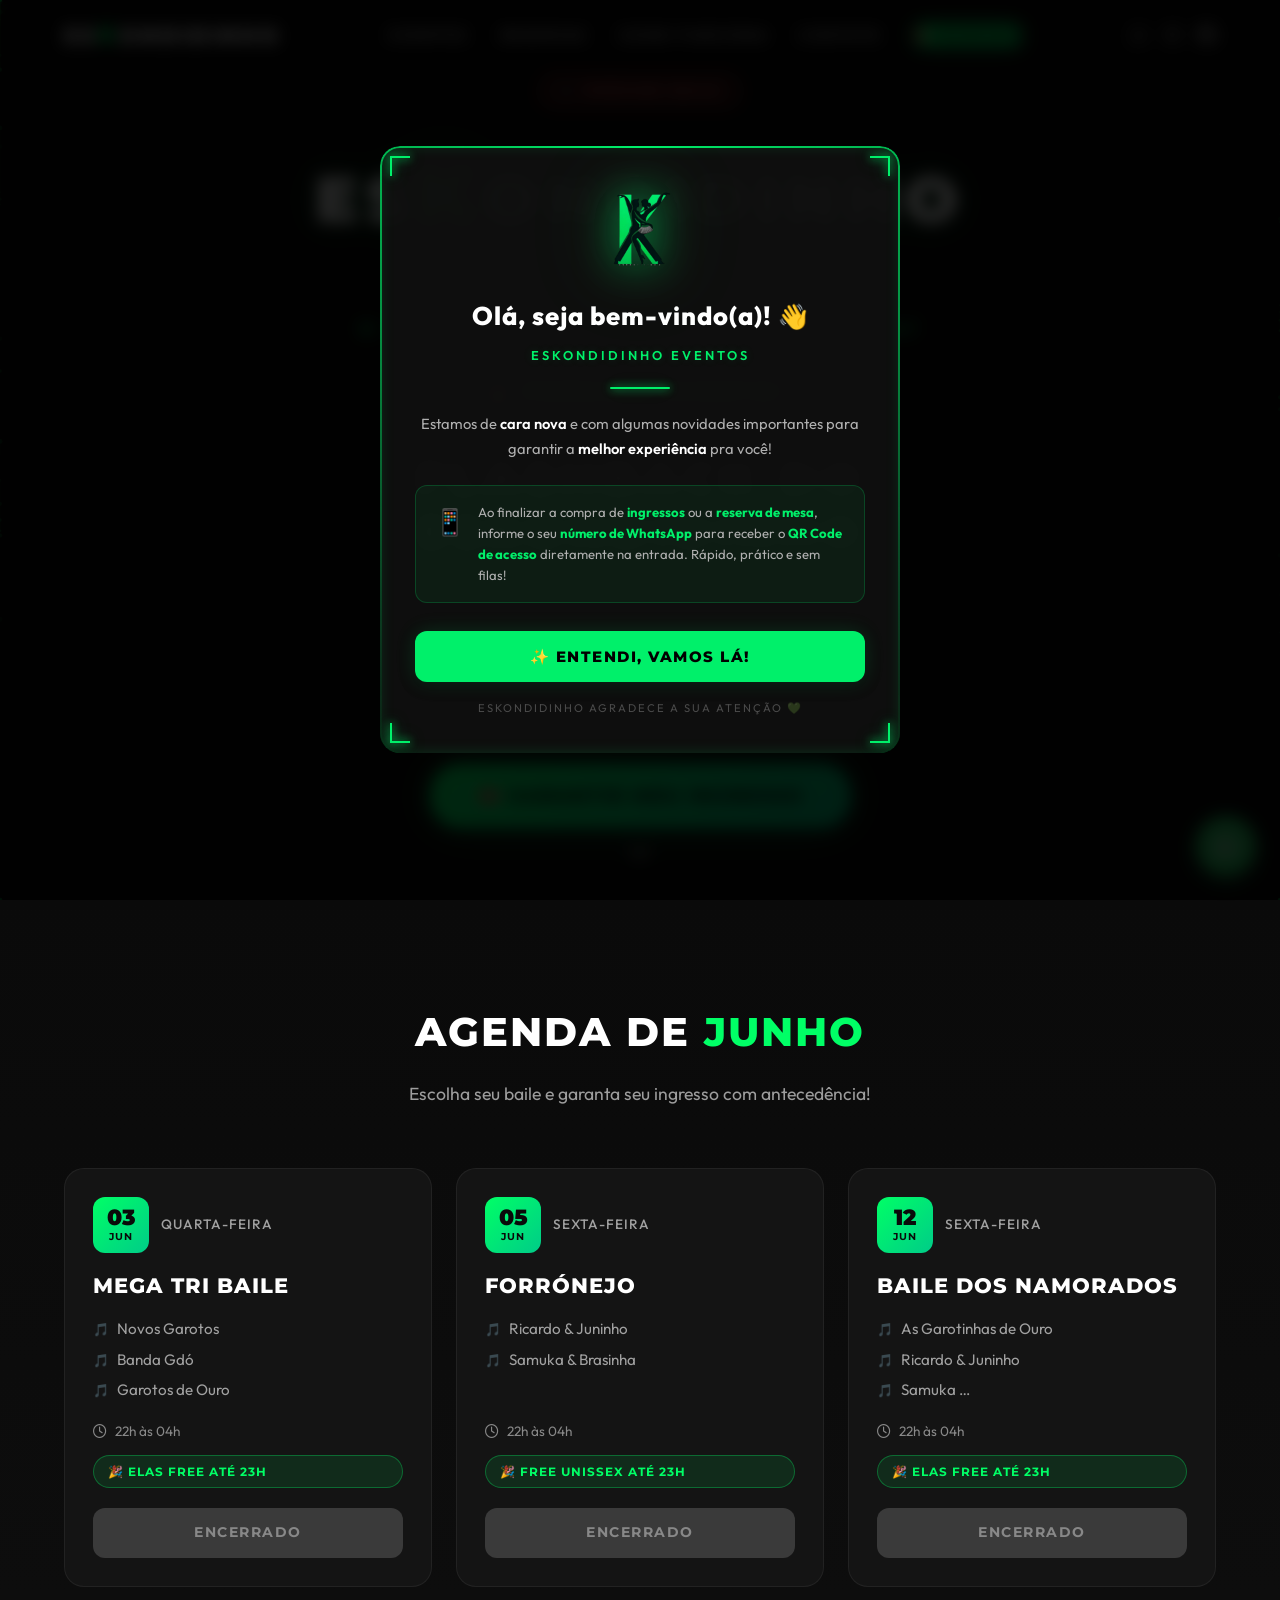
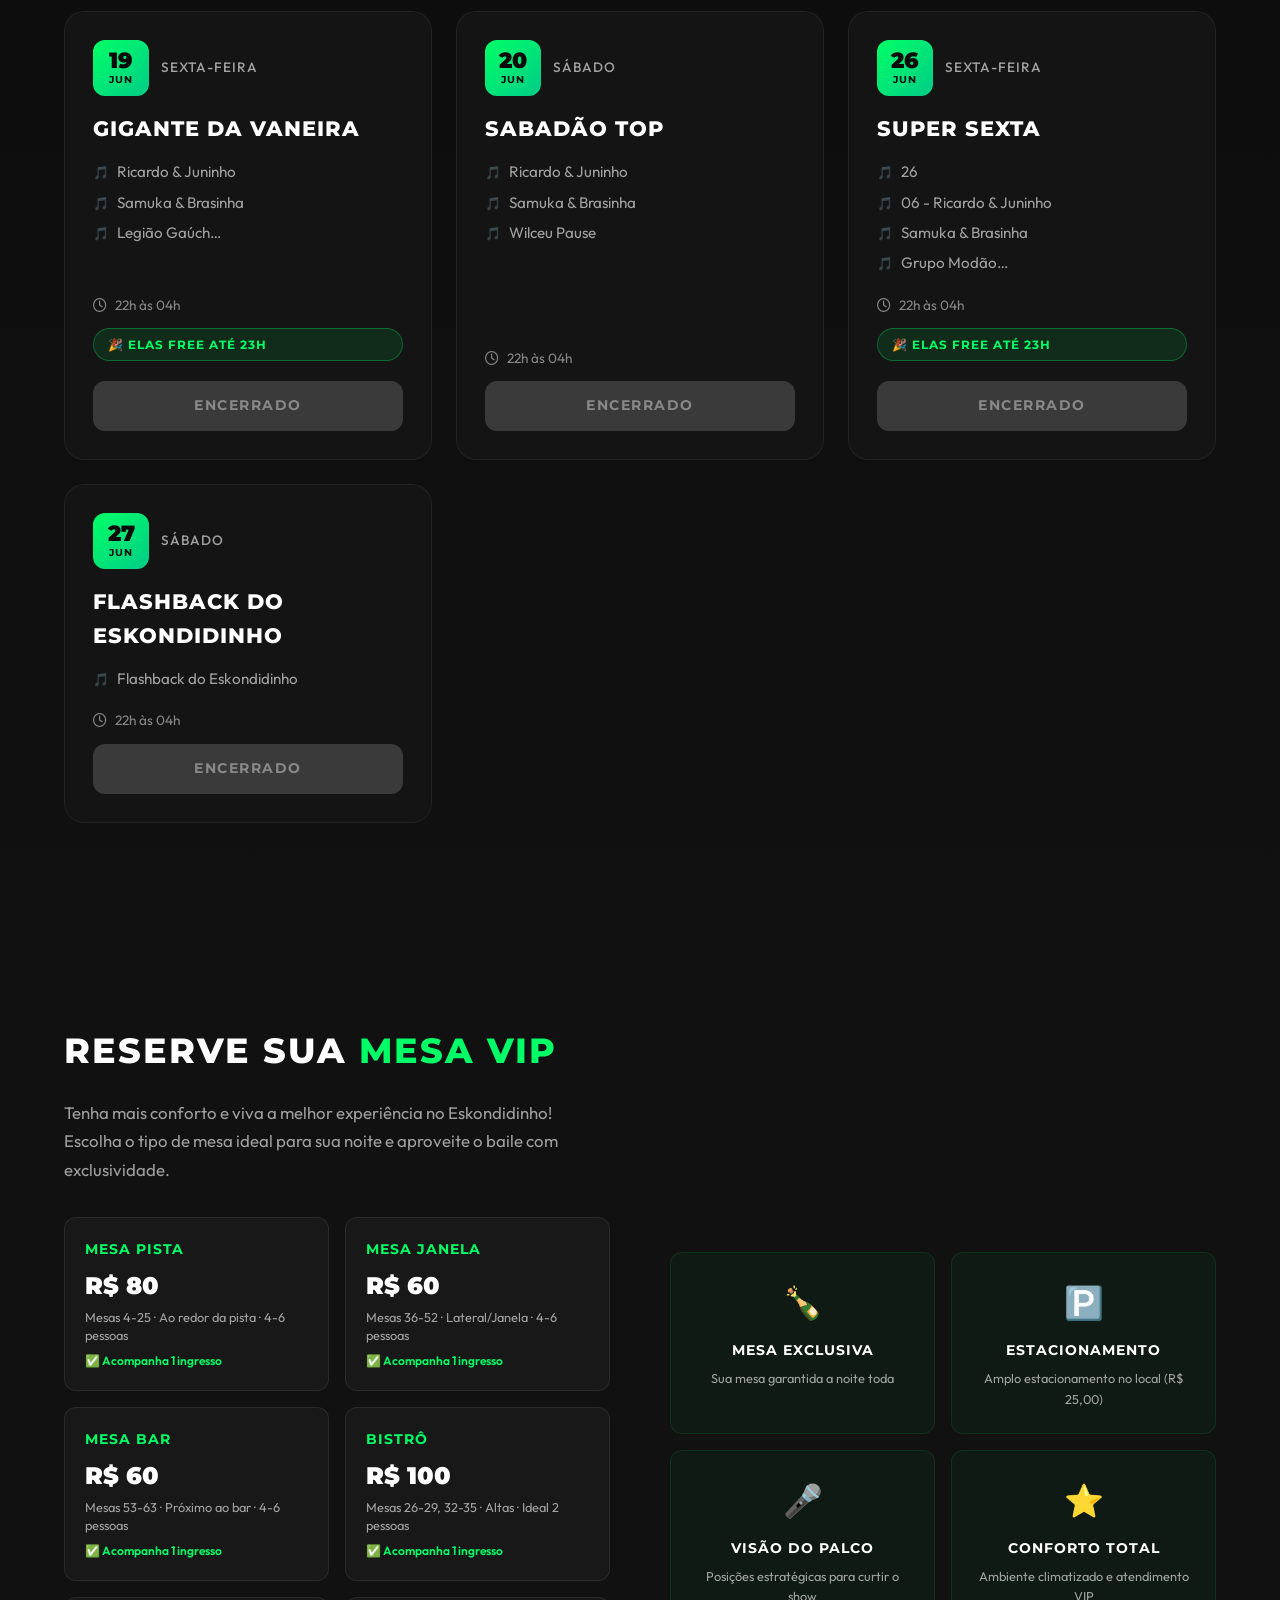
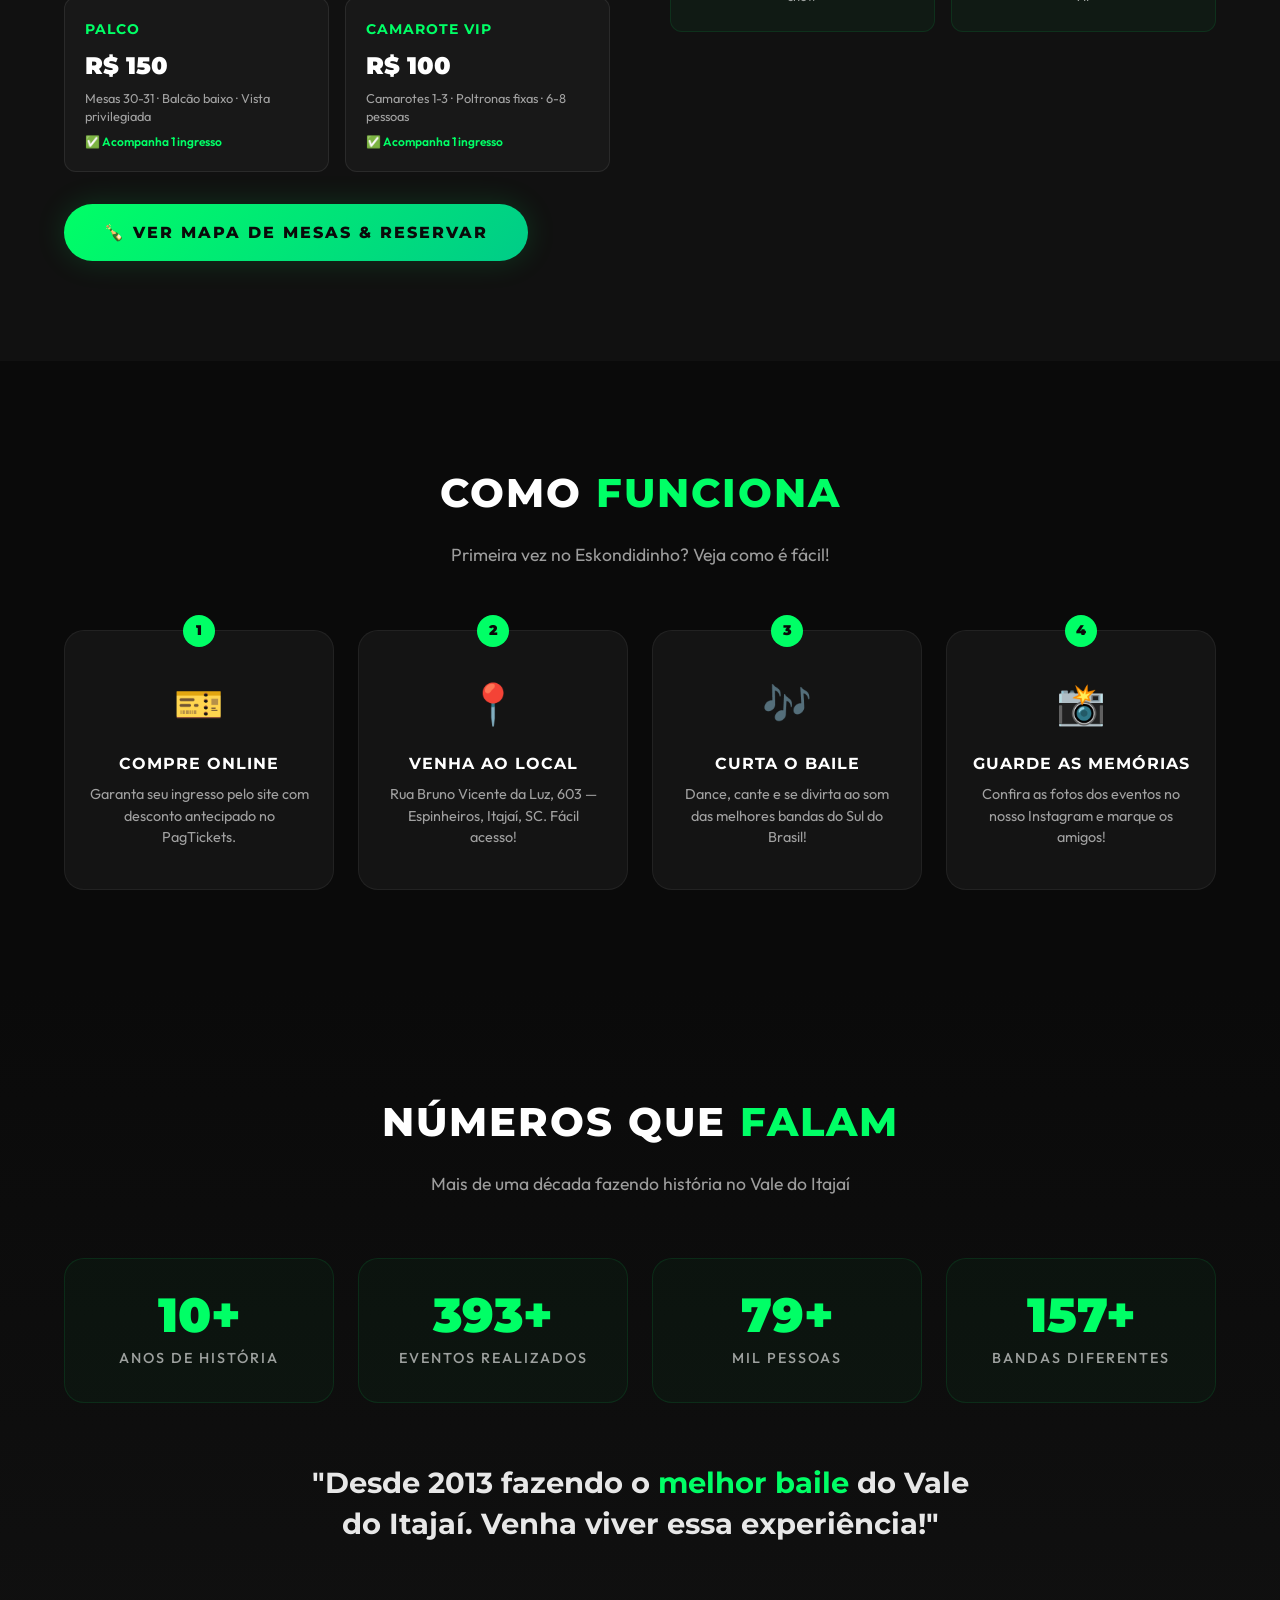
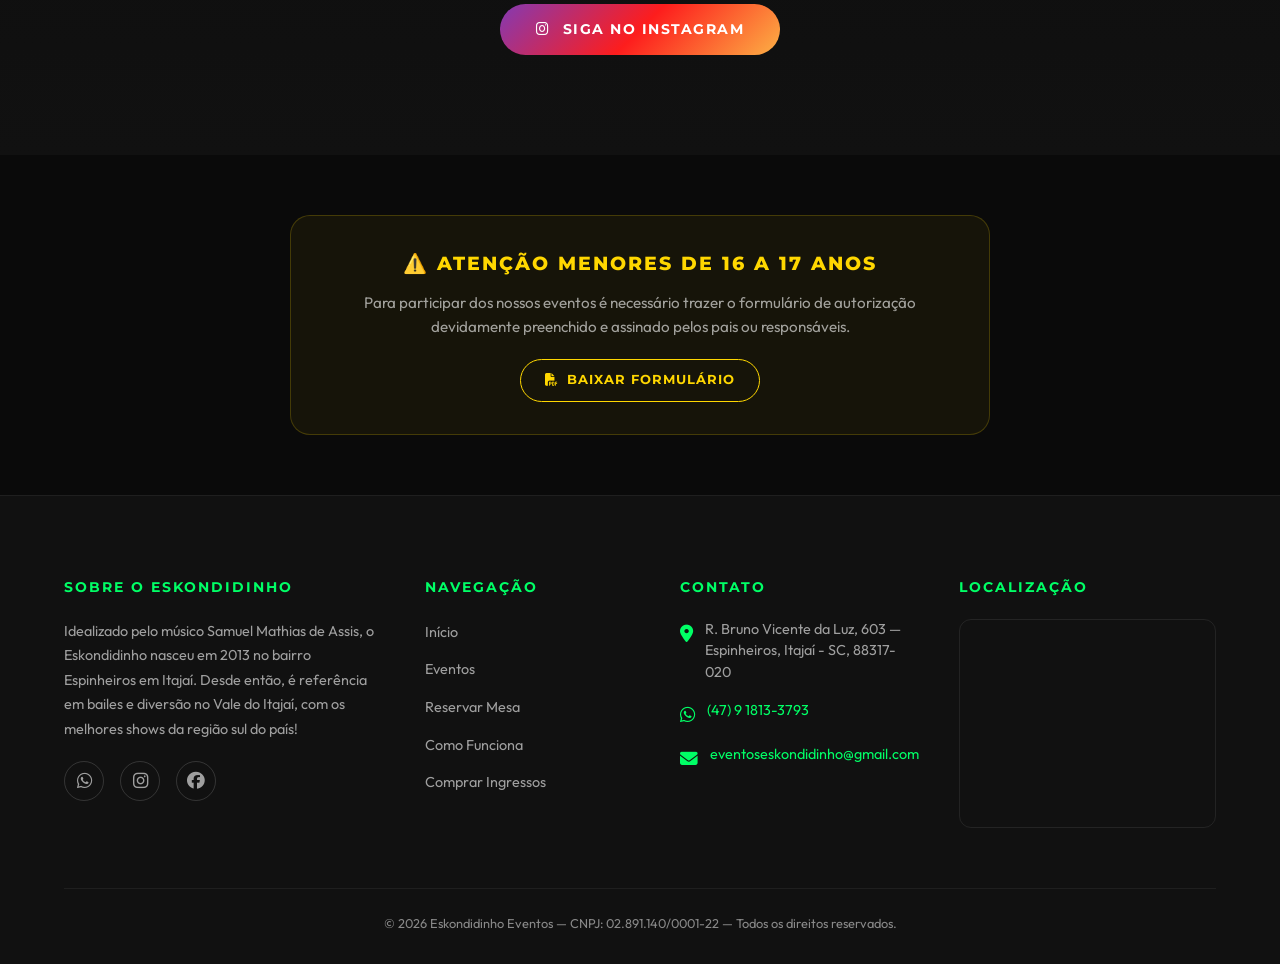
<file: index.html>
<!DOCTYPE html>
<html lang="pt-BR">

<head>
    <meta charset="UTF-8">
    <meta name="viewport" content="width=device-width, initial-scale=1.0">
    <title>ESKONDIDINHO EVENTOS | O Melhor Bailão do Vale do Itajaí</title>
    <meta name="description"
        content="O melhor bailão do Vale do Itajaí! Garanta seu ingresso para os melhores bailes de Itajaí, SC. Bandas ao vivo, reserva de mesas VIP e diversão garantida desde 2013.">
    <meta name="keywords"
        content="eskondidinho, eventos, baile, itajaí, vale do itajaí, banda, ingresso, festa, santa catarina">
    <meta property="og:title" content="ESKONDIDINHO EVENTOS | O Melhor Bailão do Vale do Itajaí">
    <meta property="og:description"
        content="Garanta seu ingresso! Bailes com as melhores bandas do sul do Brasil, reserva de mesas VIP e diversão garantida.">
    <meta property="og:type" content="website">
    <meta property="og:url" content="https://www.eskondidinho.com.br">
    <meta property="og:image" content="assets/hero-bg.png">
    <link rel="icon" type="image/x-icon" href="favicon.ico">
    <link rel="icon" type="image/png" sizes="32x32" href="img/favicon-32.png">
    <link rel="icon" type="image/png" sizes="16x16" href="img/favicon-16.png">
    <link rel="apple-touch-icon" sizes="180x180" href="img/apple-touch-icon.png">
    <link rel="stylesheet" href="style.css">
    <link rel="stylesheet" href="https://cdnjs.cloudflare.com/ajax/libs/font-awesome/6.5.1/css/all.min.css">
</head>

<body>

    <!-- ============ POPUP DE BOAS-VINDAS ============ -->
    <style>
        /* ---- Popup Variables ---- */
        .popup-overlay {
            position: fixed;
            inset: 0;
            background: rgba(0, 0, 0, 0.85);
            backdrop-filter: blur(8px);
            -webkit-backdrop-filter: blur(8px);
            display: flex;
            align-items: center;
            justify-content: center;
            z-index: 99999;
            opacity: 0;
            animation: popupFadeIn 0.6s ease forwards;
            padding: 20px;
        }

        @keyframes popupFadeIn {
            to {
                opacity: 1;
            }
        }

        .popup-particles {
            position: fixed;
            inset: 0;
            pointer-events: none;
            z-index: 100000;
            overflow: hidden;
        }

        .popup-particle {
            position: absolute;
            width: 3px;
            height: 3px;
            background: #00f06a;
            border-radius: 50%;
            box-shadow: 0 0 6px #00f06a, 0 0 12px rgba(0, 240, 106, 0.6);
            animation: popupFloatUp linear infinite;
            opacity: 0;
        }

        @keyframes popupFloatUp {
            0% {
                transform: translateY(100vh) scale(0);
                opacity: 0;
            }

            10% {
                opacity: 1;
            }

            90% {
                opacity: 0.6;
            }

            100% {
                transform: translateY(-10vh) scale(1.2);
                opacity: 0;
            }
        }

        .popup-card {
            position: relative;
            width: 100%;
            max-width: 520px;
            background: rgba(15, 15, 15, 0.95);
            border-radius: 20px;
            padding: 40px 35px 35px;
            z-index: 100001;
            transform: scale(0.7) translateY(40px);
            animation: popupPopIn 0.7s cubic-bezier(0.34, 1.56, 0.64, 1) 0.3s forwards;
            overflow: hidden;
        }

        @keyframes popupPopIn {
            to {
                transform: scale(1) translateY(0);
            }
        }

        .popup-card::before {
            content: '';
            position: absolute;
            inset: 0;
            border-radius: 20px;
            padding: 2px;
            background: conic-gradient(from var(--popup-angle, 0deg), #00f06a, transparent 40%, transparent 60%, #00f06a);
            -webkit-mask: linear-gradient(#fff 0 0) content-box, linear-gradient(#fff 0 0);
            -webkit-mask-composite: xor;
            mask-composite: exclude;
            animation: popupRotateBorder 4s linear infinite;
            pointer-events: none;
        }

        @property --popup-angle {
            syntax: '<angle>';
            initial-value: 0deg;
            inherits: false;
        }

        @keyframes popupRotateBorder {
            to {
                --popup-angle: 360deg;
            }
        }

        .popup-card::after {
            content: '';
            position: absolute;
            inset: -1px;
            border-radius: 21px;
            border: 1px solid rgba(0, 240, 106, 0.3);
            box-shadow: 0 0 15px rgba(0, 240, 106, 0.15), 0 0 40px rgba(0, 240, 106, 0.08), inset 0 0 15px rgba(0, 240, 106, 0.15);
            pointer-events: none;
        }

        .popup-corner {
            position: absolute;
            width: 20px;
            height: 20px;
            z-index: 2;
        }

        .popup-corner::before,
        .popup-corner::after {
            content: '';
            position: absolute;
            background: #00f06a;
            box-shadow: 0 0 8px #00f06a, 0 0 16px rgba(0, 240, 106, 0.6);
        }

        .popup-corner::before {
            width: 100%;
            height: 2px;
        }

        .popup-corner::after {
            width: 2px;
            height: 100%;
        }

        .popup-corner.ptl {
            top: 10px;
            left: 10px;
        }

        .popup-corner.ptr {
            top: 10px;
            right: 10px;
        }

        .popup-corner.ptr::before {
            right: 0;
        }

        .popup-corner.ptr::after {
            right: 0;
        }

        .popup-corner.pbl {
            bottom: 10px;
            left: 10px;
        }

        .popup-corner.pbl::before {
            bottom: 0;
        }

        .popup-corner.pbl::after {
            bottom: 0;
        }

        .popup-corner.pbr {
            bottom: 10px;
            right: 10px;
        }

        .popup-corner.pbr::before {
            right: 0;
            bottom: 0;
        }

        .popup-corner.pbr::after {
            right: 0;
            bottom: 0;
        }

        .popup-logo {
            display: flex;
            justify-content: center;
            margin-bottom: 20px;
        }

        .popup-logo img {
            width: 90px;
            height: auto;
            filter: drop-shadow(0 0 20px rgba(0, 240, 106, 0.6)) drop-shadow(0 0 40px rgba(0, 240, 106, 0.2));
            animation: popupLogoPulse 3s ease-in-out infinite;
        }

        @keyframes popupLogoPulse {

            0%,
            100% {
                filter: drop-shadow(0 0 15px rgba(0, 240, 106, 0.6)) drop-shadow(0 0 30px rgba(0, 240, 106, 0.15));
            }

            50% {
                filter: drop-shadow(0 0 25px rgba(0, 240, 106, 0.6)) drop-shadow(0 0 50px rgba(0, 240, 106, 0.3));
            }
        }

        .popup-greeting {
            text-align: center;
            margin-bottom: 8px;
        }

        .popup-greeting h2 {
            font-size: 1.6rem;
            font-weight: 800;
            color: #fff;
            letter-spacing: 1px;
        }

        .popup-greeting .popup-wave {
            display: inline-block;
            animation: popupWaveHand 1.8s ease-in-out infinite;
            transform-origin: 70% 70%;
            font-size: 1.5rem;
        }

        @keyframes popupWaveHand {

            0%,
            100% {
                transform: rotate(0deg);
            }

            15% {
                transform: rotate(14deg);
            }

            30% {
                transform: rotate(-8deg);
            }

            40% {
                transform: rotate(14deg);
            }

            50% {
                transform: rotate(-4deg);
            }

            60% {
                transform: rotate(10deg);
            }

            70% {
                transform: rotate(0deg);
            }
        }

        .popup-subtitle-text {
            text-align: center;
            font-size: 0.8rem;
            font-weight: 600;
            color: #00f06a;
            letter-spacing: 3px;
            text-transform: uppercase;
            margin-bottom: 22px;
            text-shadow: 0 0 10px rgba(0, 240, 106, 0.15);
        }

        .popup-neon-divider {
            width: 60px;
            height: 2px;
            background: #00f06a;
            margin: 0 auto 22px;
            border-radius: 2px;
            box-shadow: 0 0 8px #00f06a, 0 0 20px rgba(0, 240, 106, 0.15);
        }

        .popup-message {
            text-align: center;
            color: #b0b0b0;
            font-size: 0.92rem;
            line-height: 1.7;
            font-weight: 400;
            margin-bottom: 24px;
        }

        .popup-message strong {
            color: #fff;
            font-weight: 600;
        }

        .popup-whatsapp-tip {
            background: rgba(0, 240, 106, 0.06);
            border: 1px solid rgba(0, 240, 106, 0.2);
            border-radius: 12px;
            padding: 16px 18px;
            margin-bottom: 28px;
            display: flex;
            align-items: flex-start;
            gap: 12px;
        }

        .popup-whatsapp-tip .popup-tip-icon {
            font-size: 1.6rem;
            flex-shrink: 0;
            animation: popupPhoneBuzz 2s ease-in-out infinite;
        }

        @keyframes popupPhoneBuzz {

            0%,
            100% {
                transform: rotate(0deg);
            }

            5% {
                transform: rotate(8deg);
            }

            10% {
                transform: rotate(-8deg);
            }

            15% {
                transform: rotate(6deg);
            }

            20% {
                transform: rotate(-4deg);
            }

            25% {
                transform: rotate(0deg);
            }
        }

        .popup-whatsapp-tip p {
            color: #b0b0b0;
            font-size: 0.82rem;
            line-height: 1.6;
        }

        .popup-whatsapp-tip p strong {
            color: #00f06a;
            font-weight: 700;
        }

        .popup-cta-btn {
            display: block;
            width: 100%;
            padding: 16px 30px;
            background: #00f06a;
            color: #000;
            font-family: 'Montserrat', sans-serif;
            font-size: 0.95rem;
            font-weight: 800;
            letter-spacing: 1.5px;
            text-transform: uppercase;
            border: none;
            border-radius: 12px;
            cursor: pointer;
            position: relative;
            overflow: hidden;
            transition: all 0.3s ease;
            box-shadow: 0 0 20px rgba(0, 240, 106, 0.15), 0 4px 15px rgba(0, 0, 0, 0.3);
        }

        .popup-cta-btn:hover {
            background: #00ff72;
            box-shadow: 0 0 30px rgba(0, 240, 106, 0.6), 0 0 60px rgba(0, 240, 106, 0.25), 0 4px 20px rgba(0, 0, 0, 0.4);
            transform: translateY(-2px);
        }

        .popup-cta-btn:active {
            transform: translateY(0);
        }

        .popup-cta-btn::after {
            content: '';
            position: absolute;
            top: -50%;
            left: -60%;
            width: 40%;
            height: 200%;
            background: linear-gradient(90deg, transparent, rgba(255, 255, 255, 0.3), transparent);
            transform: skewX(-20deg);
            animation: popupShineSweep 3s ease-in-out infinite;
        }

        @keyframes popupShineSweep {

            0%,
            100% {
                left: -60%;
            }

            50% {
                left: 120%;
            }
        }

        .popup-footer-text {
            text-align: center;
            margin-top: 18px;
            font-size: 0.7rem;
            color: rgba(255, 255, 255, 0.25);
            letter-spacing: 2px;
            text-transform: uppercase;
        }

        .popup-overlay.popup-closing {
            animation: popupFadeOut 0.4s ease forwards;
        }

        .popup-overlay.popup-closing .popup-card {
            animation: popupPopOut 0.4s cubic-bezier(0.55, 0, 1, 0.45) forwards;
        }

        @keyframes popupFadeOut {
            to {
                opacity: 0;
            }
        }

        @keyframes popupPopOut {
            to {
                transform: scale(0.7) translateY(30px);
                opacity: 0;
            }
        }

        .popup-scanline {
            position: absolute;
            top: 0;
            left: 0;
            right: 0;
            height: 2px;
            background: linear-gradient(90deg, transparent, #00f06a, transparent);
            opacity: 0.15;
            animation: popupScanDown 4s linear infinite;
            pointer-events: none;
            z-index: 3;
        }

        @keyframes popupScanDown {
            0% {
                top: 0;
            }

            100% {
                top: 100%;
            }
        }

        @media (max-width: 560px) {
            .popup-card {
                padding: 30px 22px 28px;
                border-radius: 16px;
            }

            .popup-greeting h2 {
                font-size: 1.3rem;
            }

            .popup-subtitle-text {
                font-size: 0.7rem;
                letter-spacing: 2px;
            }

            .popup-message {
                font-size: 0.85rem;
            }

            .popup-logo img {
                width: 70px;
            }

            .popup-whatsapp-tip {
                padding: 12px 14px;
            }

            .popup-cta-btn {
                padding: 14px 24px;
                font-size: 0.85rem;
            }
        }
    </style>

    <div class="popup-overlay" id="popupOverlay">
        <div class="popup-particles" id="popupParticles"></div>
        <div class="popup-card">
            <div class="popup-scanline"></div>
            <div class="popup-corner ptl"></div>
            <div class="popup-corner ptr"></div>
            <div class="popup-corner pbl"></div>
            <div class="popup-corner pbr"></div>
            <div class="popup-logo">
                <img src="img/popup-logo.png" alt="Eskondidinho Eventos" />
            </div>
            <div class="popup-greeting">
                <h2>Olá, seja bem-vindo(a)! <span class="popup-wave">👋</span></h2>
            </div>
            <p class="popup-subtitle-text">Eskondidinho Eventos</p>
            <div class="popup-neon-divider"></div>
            <div class="popup-message">
                Estamos de <strong>cara nova</strong> e com algumas novidades importantes para
                garantir a <strong>melhor experiência</strong> pra você!
            </div>
            <div class="popup-whatsapp-tip">
                <span class="popup-tip-icon">📱</span>
                <p>
                    Ao finalizar a compra de <strong>ingressos</strong> ou a <strong>reserva de mesa</strong>,
                    informe o seu <strong>número de WhatsApp</strong> para receber o
                    <strong>QR Code de acesso</strong> diretamente na entrada.
                    Rápido, prático e sem filas!
                </p>
            </div>
            <button class="popup-cta-btn" onclick="closeEskPopup()">
                ✨ ENTENDI, VAMOS LÁ!
            </button>
            <div class="popup-footer-text">
                Eskondidinho agradece a sua atenção 💚
            </div>
        </div>
    </div>

    <script>
        (function () {
            // Check if user already saw the popup
            if (localStorage.getItem('eskondidinho_popup_seen') === 'true') {
                document.getElementById('popupOverlay').style.display = 'none';
                return;
            }
            // Create particles
            var container = document.getElementById('popupParticles');
            for (var i = 0; i < 25; i++) {
                var p = document.createElement('div');
                p.className = 'popup-particle';
                p.style.left = Math.random() * 100 + '%';
                p.style.animationDuration = (4 + Math.random() * 6) + 's';
                p.style.animationDelay = (Math.random() * 5) + 's';
                p.style.width = (2 + Math.random() * 3) + 'px';
                p.style.height = p.style.width;
                container.appendChild(p);
            }
        })();
        function closeEskPopup() {
            var overlay = document.getElementById('popupOverlay');
            overlay.classList.add('popup-closing');
            setTimeout(function () { overlay.style.display = 'none'; }, 400);
            localStorage.setItem('eskondidinho_popup_seen', 'true');
        }
    </script>

    <!-- ============ NAVBAR ============ -->
    <nav class="navbar" id="navbar">
        <div class="container">
            <a href="#" class="navbar-logo">
                <img src="img/logo-k.png" alt="Eskondidinho" class="logo-img-mobile"
                    style="display: none; height: 50px;">
                <span class="logo-text">ES<span class="logo-k">K</span>ONDIDINHO</span>
            </a>

            <ul class="navbar-menu" id="navMenu">
                <li><a href="#eventos">Eventos</a></li>
                <li><a href="#reservas">Reservas</a></li>
                <li><a href="#como-funciona">Como Funciona</a></li>
                <li><a href="#contato">Contato</a></li>
                <li><a href="https://eskondidinhoeventos.pagtickets.com.br/" target="_blank" class="navbar-cta">🎟️
                        Ingressos</a></li>
            </ul>

            <div class="navbar-social">
                <a href="https://wa.me/554791813793" target="_blank" title="WhatsApp"><i
                        class="fab fa-whatsapp"></i></a>
                <a href="https://www.instagram.com/eskondidinho_eventos/" target="_blank" title="Instagram"><i
                        class="fab fa-instagram"></i></a>
                <a href="https://www.facebook.com/Eskondidinho/" target="_blank" title="Facebook"><i
                        class="fab fa-facebook"></i></a>
            </div>

            <div class="hamburger" id="hamburger" onclick="toggleMenu()">
                <span></span>
                <span></span>
                <span></span>
            </div>
        </div>
    </nav>

    <!-- ============ URGENCY BANNER (auto-detects today/tomorrow) ============ -->
    <div class="urgency-banner" id="urgencyBanner" style="display:none;">
        <div class="urgency-inner">
            <span class="urgency-pulse"></span>
            <span class="urgency-text" id="urgencyText"></span>
            <a href="#" class="urgency-cta" id="urgencyCTA" target="_blank">🎟️ Comprar Agora</a>
        </div>
    </div>
    <style>
        .urgency-banner {
            position: fixed; top: 0; left: 0; right: 0; z-index: 10000;
            background: linear-gradient(135deg, #1a0a2e 0%, #2d1b4e 50%, #1a0a2e 100%);
            border-bottom: 2px solid rgba(255, 215, 0, 0.4);
            padding: 10px 15px;
            animation: urgencyGlow 2s ease-in-out infinite;
        }
        @keyframes urgencyGlow {
            0%, 100% { box-shadow: 0 2px 15px rgba(255, 215, 0, 0.15); }
            50% { box-shadow: 0 2px 25px rgba(255, 215, 0, 0.35); }
        }
        .urgency-inner {
            max-width: 1200px; margin: 0 auto;
            display: flex; align-items: center; justify-content: center; gap: 12px;
            flex-wrap: wrap;
        }
        .urgency-pulse {
            width: 8px; height: 8px; border-radius: 50%;
            background: #ff4444;
            box-shadow: 0 0 0 0 rgba(255, 68, 68, 0.7);
            animation: urgencyPulseAnim 1.5s infinite;
        }
        @keyframes urgencyPulseAnim {
            0% { box-shadow: 0 0 0 0 rgba(255, 68, 68, 0.7); }
            70% { box-shadow: 0 0 0 8px rgba(255, 68, 68, 0); }
            100% { box-shadow: 0 0 0 0 rgba(255, 68, 68, 0); }
        }
        .urgency-text {
            color: #fff; font-family: 'Montserrat', sans-serif;
            font-size: 0.82rem; font-weight: 600; letter-spacing: 0.5px;
        }
        .urgency-text strong { color: #ffd700; }
        .urgency-cta {
            background: #ffd700; color: #1a0a2e;
            padding: 5px 16px; border-radius: 6px;
            font-family: 'Montserrat', sans-serif;
            font-size: 0.75rem; font-weight: 800;
            text-decoration: none; text-transform: uppercase; letter-spacing: 1px;
            transition: all 0.2s;
        }
        .urgency-cta:hover { background: #ffed4a; transform: scale(1.05); }
        .urgency-banner + .hero,
        body.has-urgency .navbar.scrolled { top: 42px !important; }
        body.has-urgency .hero { padding-top: 42px; }
        @media (max-width: 600px) {
            .urgency-text { font-size: 0.72rem; }
            .urgency-cta { font-size: 0.68rem; padding: 4px 12px; }
        }
    </style>
    <script>
        (function() {
            // Auto-detect if next event is today or tomorrow
            var evts = window.events || [];
            if (!evts.length) return;
            var now = new Date();
            for (var i = 0; i < evts.length; i++) {
                var parts = evts[i].date.split('-').map(Number);
                var evDate = new Date(parts[0], parts[1]-1, parts[2]);
                var diffDays = Math.floor((evDate - new Date(now.getFullYear(), now.getMonth(), now.getDate())) / 86400000);
                if (diffDays === 0 || diffDays === 1) {
                    var banner = document.getElementById('urgencyBanner');
                    var txt = document.getElementById('urgencyText');
                    var cta = document.getElementById('urgencyCTA');
                    var label = diffDays === 0 ? '🔥 HOJE!' : '⚡ AMANHÃ!';
                    txt.innerHTML = label + ' <strong>' + evts[i].name + '</strong> — ' + evts[i].bands.join(' • ') + ' — Últimos antecipados!';
                    cta.href = evts[i].link;
                    banner.style.display = 'block';
                    document.body.classList.add('has-urgency');
                    break;
                }
            }
        })();
    </script>

    <!-- ============ HERO SECTION ============ -->
    <section class="hero" id="home">
        <div class="hero-bg">
            <video class="hero-video" autoplay muted loop playsinline disablePictureInPicture>
                <source src="assets/Vídeo-bg-main-page.mp4" type="video/mp4">
            </video>
        </div>
        <canvas id="particles-canvas"></canvas>

        <div class="hero-content">
            <div class="hero-badge" id="heroBadge">
                🔥 <span>Garanta seu ingresso</span>
            </div>

            <div class="hero-logo-text">
                <span class="hero-logo-main">ES<span class="hero-logo-k">K</span>ONDIDINHO</span>
                <span class="hero-logo-sub">EVENTOS</span>
            </div>

            <h1>O Melhor Bailão do Vale do Itajaí</h1>

            <div class="hero-next-event-banner">
                <span class="hero-next-pulse"></span>
                <span class="hero-next-icon">🔥</span>
                <span class="hero-next-text">Próximo Evento!</span>
                <span class="hero-next-arrow">↓</span>
            </div>

            <div id="heroEventInfo">
                <p class="hero-event-name" id="heroEventName">Carregando...</p>
                <p class="hero-event-details" id="heroEventDetails"></p>
                <p class="hero-event-promo" id="heroEventPromo" style="display:none;"></p>
            </div>

            <div class="countdown" id="countdown">
                <div class="countdown-item">
                    <span class="countdown-number" id="countDays">00</span>
                    <span class="countdown-label">Dias</span>
                </div>
                <div class="countdown-item">
                    <span class="countdown-number" id="countHours">00</span>
                    <span class="countdown-label">Horas</span>
                </div>
                <div class="countdown-item">
                    <span class="countdown-number" id="countMinutes">00</span>
                    <span class="countdown-label">Min</span>
                </div>
                <div class="countdown-item">
                    <span class="countdown-number" id="countSeconds">00</span>
                    <span class="countdown-label">Seg</span>
                </div>
            </div>

            <a href="#" class="hero-cta" id="heroCTA" target="_blank">
                🎟️ Garantir Meu Ingresso
            </a>
        </div>

        <div class="hero-scroll-indicator">
            <i class="fas fa-chevron-down"></i>
        </div>
    </section>

    <!-- ============ EVENTOS ============ -->
    <section id="eventos">
        <div class="container">
            <h2 class="section-title reveal">Agenda de <span>Junho</span></h2>
            <p class="section-subtitle reveal">Escolha seu baile e garanta seu ingresso com antecedência!</p>

            <div class="events-grid" id="eventsGrid">
                <!-- Cards carregados dinamicamente pelo data-loader.js -->
                <p style="color: #888; text-align: center; grid-column: 1/-1; padding: 40px 0;">🔄 Carregando eventos...
                </p>
            </div>
        </div>
    </section>

    <!-- ============ RESERVA DE MESAS VIP ============ -->
    <section id="reservas">
        <div class="container">
            <div class="reservas-wrapper">
                <div class="reservas-info reveal-left">
                    <h2>Reserve sua <span>Mesa VIP</span></h2>
                    <p>Tenha mais conforto e viva a melhor experiência no Eskondidinho! Escolha o tipo de mesa ideal
                        para sua noite e aproveite o baile com exclusividade.</p>

                    <div class="mesa-grid">
                        <div class="mesa-card">
                            <h4>Mesa Pista</h4>
                            <p class="mesa-price">R$ 80</p>
                            <p class="mesa-desc">Mesas 4-25 · Ao redor da pista · 4-6 pessoas</p>
                            <p class="mesa-obs">✅ Acompanha 1 ingresso</p>
                        </div>
                        <div class="mesa-card">
                            <h4>Mesa Janela</h4>
                            <p class="mesa-price">R$ 60</p>
                            <p class="mesa-desc">Mesas 36-52 · Lateral/Janela · 4-6 pessoas</p>
                            <p class="mesa-obs">✅ Acompanha 1 ingresso</p>
                        </div>
                        <div class="mesa-card">
                            <h4>Mesa Bar</h4>
                            <p class="mesa-price">R$ 60</p>
                            <p class="mesa-desc">Mesas 53-63 · Próximo ao bar · 4-6 pessoas</p>
                            <p class="mesa-obs">✅ Acompanha 1 ingresso</p>
                        </div>
                        <div class="mesa-card">
                            <h4>Bistrô</h4>
                            <p class="mesa-price">R$ 100</p>
                            <p class="mesa-desc">Mesas 26-29, 32-35 · Altas · Ideal 2 pessoas</p>
                            <p class="mesa-obs">✅ Acompanha 1 ingresso</p>
                        </div>
                        <div class="mesa-card">
                            <h4>Palco</h4>
                            <p class="mesa-price">R$ 150</p>
                            <p class="mesa-desc">Mesas 30-31 · Balcão baixo · Vista privilegiada</p>
                            <p class="mesa-obs">✅ Acompanha 1 ingresso</p>
                        </div>
                        <div class="mesa-card">
                            <h4>Camarote VIP</h4>
                            <p class="mesa-price">R$ 100</p>
                            <p class="mesa-desc">Camarotes 1-3 · Poltronas fixas · 6-8 pessoas</p>
                            <p class="mesa-obs">✅ Acompanha 1 ingresso</p>
                        </div>
                    </div>

                    <a href="reservas.html" class="reservas-cta">
                        🍾 Ver Mapa de Mesas & Reservar
                    </a>
                </div>

                <div class="reservas-visual reveal-right">
                    <div class="reservas-features">
                        <div class="feature-item">
                            <span class="feature-icon">🍾</span>
                            <h4>Mesa Exclusiva</h4>
                            <p>Sua mesa garantida a noite toda</p>
                        </div>
                        <div class="feature-item">
                            <span class="feature-icon">🅿️</span>
                            <h4>Estacionamento</h4>
                            <p>Amplo estacionamento no local (R$ 25,00)</p>
                        </div>
                        <div class="feature-item">
                            <span class="feature-icon">🎤</span>
                            <h4>Visão do Palco</h4>
                            <p>Posições estratégicas para curtir o show</p>
                        </div>
                        <div class="feature-item">
                            <span class="feature-icon">⭐</span>
                            <h4>Conforto Total</h4>
                            <p>Ambiente climatizado e atendimento VIP</p>
                        </div>
                    </div>
                </div>
            </div>
        </div>
    </section>

    <!-- ============ COMO FUNCIONA ============ -->
    <section id="como-funciona">
        <div class="container">
            <h2 class="section-title reveal">Como <span>Funciona</span></h2>
            <p class="section-subtitle reveal">Primeira vez no Eskondidinho? Veja como é fácil!</p>

            <div class="steps-grid">
                <div class="step-card reveal">
                    <div class="step-number">1</div>
                    <span class="step-icon">🎫</span>
                    <h3>Compre Online</h3>
                    <p>Garanta seu ingresso pelo site com desconto antecipado no PagTickets.</p>
                </div>
                <div class="step-card reveal">
                    <div class="step-number">2</div>
                    <span class="step-icon">📍</span>
                    <h3>Venha ao Local</h3>
                    <p>Rua Bruno Vicente da Luz, 603 — Espinheiros, Itajaí, SC. Fácil acesso!</p>
                </div>
                <div class="step-card reveal">
                    <div class="step-number">3</div>
                    <span class="step-icon">🎶</span>
                    <h3>Curta o Baile</h3>
                    <p>Dance, cante e se divirta ao som das melhores bandas do Sul do Brasil!</p>
                </div>
                <div class="step-card reveal">
                    <div class="step-number">4</div>
                    <span class="step-icon">📸</span>
                    <h3>Guarde as Memórias</h3>
                    <p>Confira as fotos dos eventos no nosso Instagram e marque os amigos!</p>
                </div>
            </div>
        </div>
    </section>

    <!-- ============ PROVA SOCIAL ============ -->
    <section id="prova-social">
        <div class="container">
            <h2 class="section-title reveal">Números que <span>Falam</span></h2>
            <p class="section-subtitle reveal">Mais de uma década fazendo história no Vale do Itajaí</p>

            <div class="stats-grid">
                <div class="stat-item reveal">
                    <div class="stat-number" data-target="13">0</div>
                    <div class="stat-label">Anos de História</div>
                </div>
                <div class="stat-item reveal">
                    <div class="stat-number" data-target="500">0</div>
                    <div class="stat-label">Eventos Realizados</div>
                </div>
                <div class="stat-item reveal">
                    <div class="stat-number" data-target="100">0</div>
                    <div class="stat-label">Mil Pessoas</div>
                </div>
                <div class="stat-item reveal">
                    <div class="stat-number" data-target="200">0</div>
                    <div class="stat-label">Bandas Diferentes</div>
                </div>
            </div>

            <p class="social-quote reveal">
                "Desde 2013 fazendo o <span>melhor baile</span> do Vale do Itajaí. Venha viver essa experiência!"
            </p>

            <div class="instagram-section reveal">
                <a href="https://www.instagram.com/eskondidinho_eventos/" target="_blank" class="instagram-btn">
                    <i class="fab fa-instagram"></i> Siga no Instagram
                </a>
            </div>
        </div>
    </section>

    <!-- ============ MENORES ============ -->
    <section id="menores">
        <div class="container">
            <div class="menores-card reveal">
                <h3>⚠️ Atenção Menores de 16 a 17 Anos</h3>
                <p>Para participar dos nossos eventos é necessário trazer o formulário de autorização devidamente
                    preenchido e assinado pelos pais ou responsáveis.</p>
                <a href="https://www.eskondidinho.com.br/_files/ugd/3e2806_11ef1a56fe09499db10fbe1ca996fdd4.pdf"
                    target="_blank" class="menores-link">
                    <i class="fas fa-file-pdf"></i> Baixar Formulário
                </a>
            </div>
        </div>
    </section>

    <!-- ============ FOOTER ============ -->
    <footer id="contato">
        <div class="container">
            <div class="footer-grid">
                <div class="footer-col footer-about">
                    <h4>Sobre o Eskondidinho</h4>
                    <p>Idealizado pelo músico Samuel Mathias de Assis, o Eskondidinho nasceu em 2013 no bairro
                        Espinheiros em Itajaí. Desde então, é referência em bailes e diversão no Vale do Itajaí, com os
                        melhores shows da região sul do país!</p>
                    <div class="footer-social">
                        <a href="https://wa.me/554791813793" target="_blank" title="WhatsApp"><i
                                class="fab fa-whatsapp"></i></a>
                        <a href="https://www.instagram.com/eskondidinho_eventos/" target="_blank" title="Instagram"><i
                                class="fab fa-instagram"></i></a>
                        <a href="https://www.facebook.com/Eskondidinho/" target="_blank" title="Facebook"><i
                                class="fab fa-facebook"></i></a>
                    </div>
                </div>

                <div class="footer-col">
                    <h4>Navegação</h4>
                    <ul class="footer-links">
                        <li><a href="#home">Início</a></li>
                        <li><a href="#eventos">Eventos</a></li>
                        <li><a href="#reservas">Reservar Mesa</a></li>
                        <li><a href="#como-funciona">Como Funciona</a></li>
                        <li><a href="https://eskondidinhoeventos.pagtickets.com.br/" target="_blank">Comprar
                                Ingressos</a></li>
                    </ul>
                </div>

                <div class="footer-col">
                    <h4>Contato</h4>
                    <ul class="footer-contact">
                        <li>
                            <span class="contact-icon"><i class="fas fa-map-marker-alt"></i></span>
                            <span>R. Bruno Vicente da Luz, 603 — Espinheiros, Itajaí - SC, 88317-020</span>
                        </li>
                        <li>
                            <span class="contact-icon"><i class="fab fa-whatsapp"></i></span>
                            <a href="https://wa.me/554791813793" target="_blank">(47) 9 1813-3793</a>
                        </li>
                        <li>
                            <span class="contact-icon"><i class="fas fa-envelope"></i></span>
                            <a href="mailto:eventoseskondidinho@gmail.com">eventoseskondidinho@gmail.com</a>
                        </li>
                    </ul>
                </div>

                <div class="footer-col">
                    <h4>Localização</h4>
                    <div class="footer-map">
                        <iframe
                            src="https://www.google.com/maps/embed?pb=!1m18!1m12!1m3!1d3564.2!2d-48.6658!3d-26.9119!2m3!1f0!2f0!3f0!3m2!1i1024!2i768!4f13.1!3m3!1m2!1s0x94df326265dce445%3A0x2d39b0ef4946e936!2sEskondidinho%20Eventos!5e0!3m2!1spt-BR!2sbr!4v1"
                            allowfullscreen="" loading="lazy" referrerpolicy="no-referrer-when-downgrade"></iframe>
                    </div>
                </div>
            </div>

            <div class="footer-bottom">
                <p>&copy; 2026 Eskondidinho Eventos — CNPJ: 02.891.140/0001-22 — Todos os direitos reservados.</p>
            </div>
        </div>
    </footer>

    <!-- WhatsApp floating button -->
    <a href="https://wa.me/554791813793?text=Ol%C3%A1!%20Vim%20pelo%20site%20e%20quero%20saber%20mais%20sobre%20os%20pr%C3%B3ximos%20eventos!"
        target="_blank" class="whatsapp-float" title="Fale conosco no WhatsApp">
        <i class="fab fa-whatsapp"></i>
    </a>

    <script src="data-loader.js"></script>
    <script src="script.js"></script>
    <script>
        // Carrega eventos dinamicamente do GitHub e popula cards + hero.
        // Hero/countdown ficam em "Carregando..." até o JSON resolver.
        loadEventsData().then(data => {
            if (!data || !Array.isArray(data.events)) return;
            renderEventCards(data);
            const now = new Date();
            const next = data.events.find(ev => {
                const [y, m, d] = ev.date.split('-').map(Number);
                return new Date(y, m - 1, d + 1, 4, 0, 0) > now;
            }) || data.events[data.events.length - 1];
            if (next && window.setNextEvent) window.setNextEvent(next);
        });
    </script>
</body>

</html>
</file>
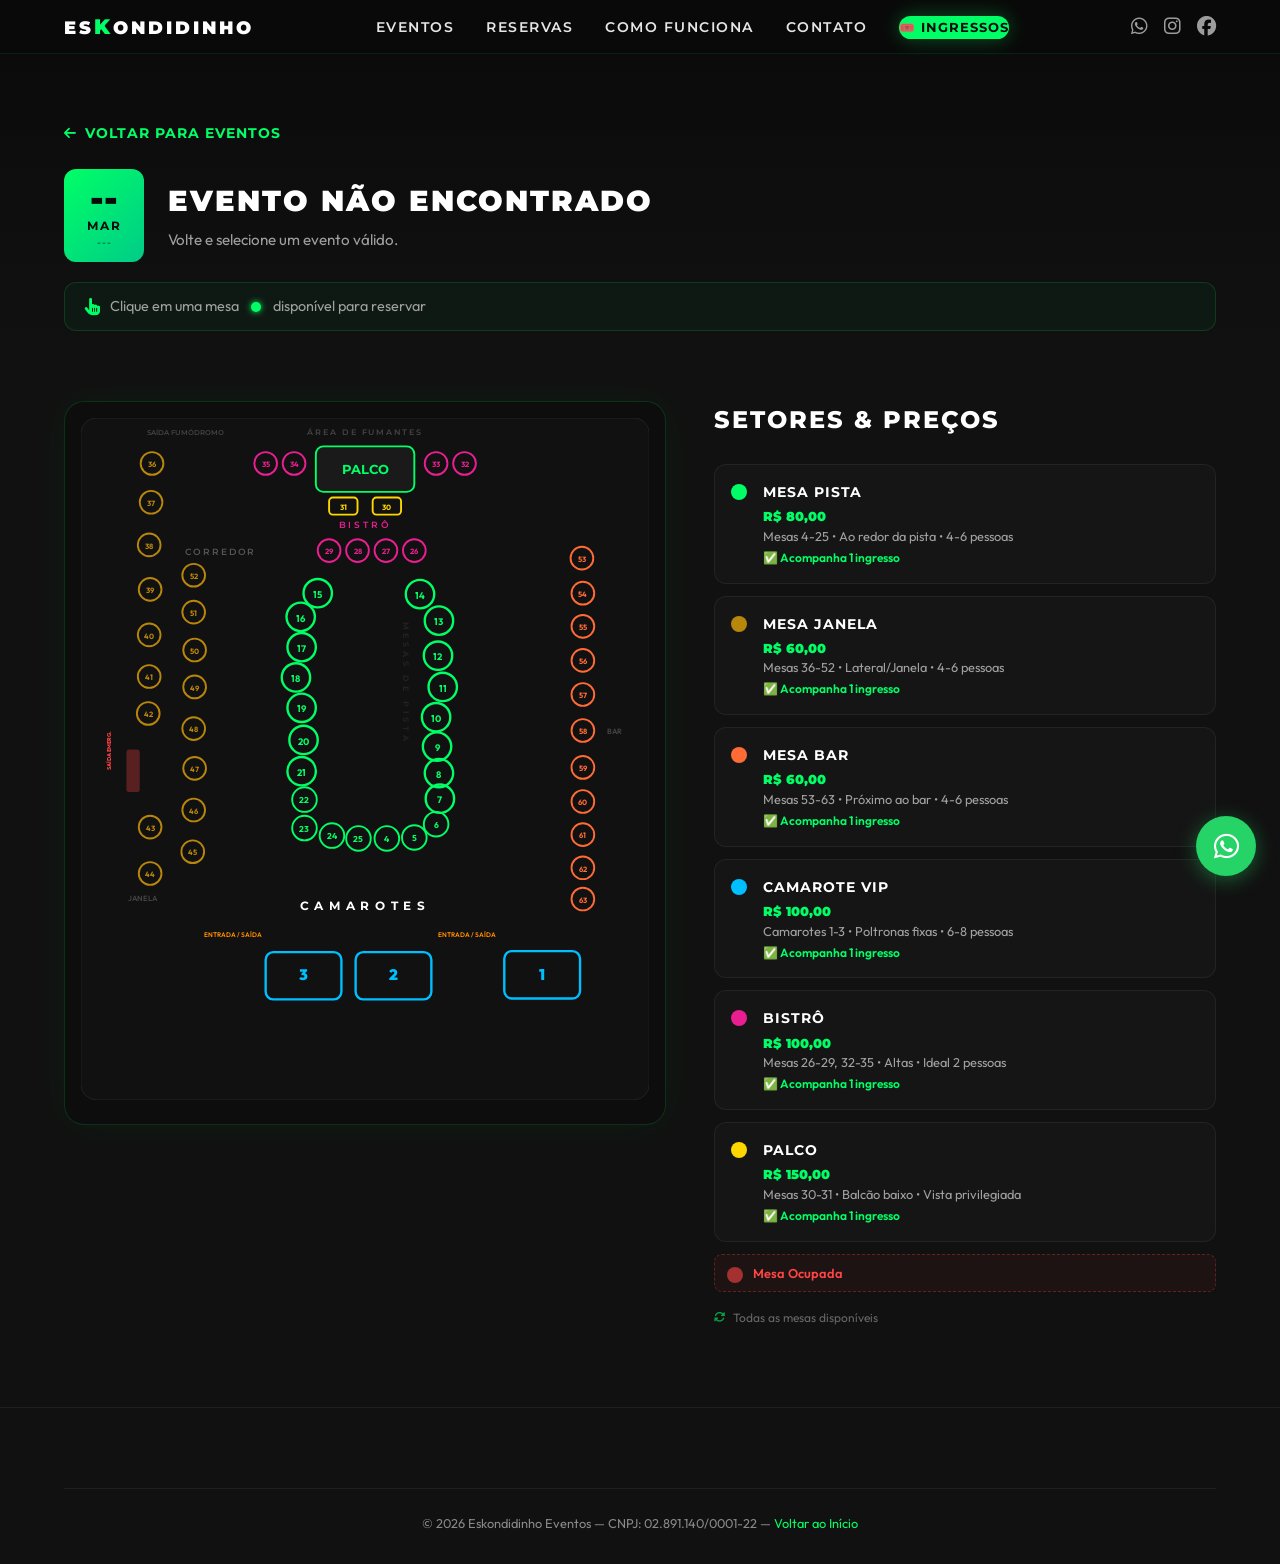
<file: mapa.html>
<!DOCTYPE html>
<html lang="pt-BR">

<head>
    <meta charset="UTF-8">
    <meta name="viewport" content="width=device-width, initial-scale=1.0">
    <title>Mapa de Mesas | ESKONDIDINHO EVENTOS</title>
    <meta name="description"
        content="Escolha sua mesa no mapa interativo do Eskondidinho Eventos. Veja mesas disponíveis e ocupadas em tempo real.">
    <link rel="icon" type="image/x-icon" href="favicon.ico">
    <link rel="icon" type="image/png" sizes="32x32" href="img/favicon-32.png">
    <link rel="icon" type="image/png" sizes="16x16" href="img/favicon-16.png">
    <link rel="apple-touch-icon" sizes="180x180" href="img/apple-touch-icon.png">
    <link rel="stylesheet" href="style.css">
    <link rel="stylesheet" href="mapa.css">
    <link rel="stylesheet" href="https://cdnjs.cloudflare.com/ajax/libs/font-awesome/6.5.1/css/all.min.css">
</head>

<body>

    <!-- NAVBAR -->
    <nav class="navbar scrolled" id="navbar">
        <div class="container">
            <a href="index.html" class="navbar-logo">
                <span class="logo-text">ES<span class="logo-k">K</span>ONDIDINHO</span>
            </a>
            <ul class="navbar-menu" id="navMenu">
                <li><a href="index.html#eventos">Eventos</a></li>
                <li><a href="reservas.html">Reservas</a></li>
                <li><a href="index.html#como-funciona">Como Funciona</a></li>
                <li><a href="index.html#contato">Contato</a></li>
                <li><a href="https://eskondidinhoeventos.pagtickets.com.br/" target="_blank" class="navbar-cta">🎟️
                        Ingressos</a></li>
            </ul>
            <div class="navbar-social">
                <a href="https://wa.me/554791813793" target="_blank"><i class="fab fa-whatsapp"></i></a>
                <a href="https://www.instagram.com/eskondidinho_eventos/" target="_blank"><i
                        class="fab fa-instagram"></i></a>
                <a href="https://www.facebook.com/Eskondidinho/" target="_blank"><i class="fab fa-facebook"></i></a>
            </div>
            <div class="hamburger" id="hamburger" onclick="toggleMenu()">
                <span></span><span></span><span></span>
            </div>
        </div>
    </nav>

    <!-- EVENT HEADER -->
    <section class="mapa-hero">
        <div class="container">
            <a href="reservas.html" class="back-btn">
                <i class="fas fa-arrow-left"></i> Voltar para Eventos
            </a>
            <div class="event-header">
                <div class="event-header-date">
                    <span class="event-header-day" id="eventDay">--</span>
                    <span class="event-header-month">MAR</span>
                    <span class="event-header-weekday" id="eventWeekday">---</span>
                </div>
                <div class="event-header-info">
                    <h1 id="eventName">Carregando...</h1>
                    <p id="eventBands"></p>
                </div>
            </div>
            <p class="mapa-instruction">
                <i class="fas fa-hand-pointer"></i> Clique em uma mesa <span class="available-dot"></span>disponível
                para reservar
            </p>
        </div>
    </section>

    <!-- MAP + LEGEND -->
    <section class="map-section">
        <div class="container">
            <div class="map-layout">
                <!-- SVG MAP -->
                <div class="map-container">
                    <div class="map-wrapper" id="seatMap">
                        <svg viewBox="0 0 600 720" class="venue-svg" id="venueSvg">
                            <!-- Background -->
                            <rect x="0" y="0" width="600" height="720" rx="16" fill="#111" stroke="#222"
                                stroke-width="1" />

                            <!-- SAÍDA FUMÓDROMO -->
                            <text x="110" y="18" text-anchor="middle" fill="#444" font-family="Montserrat, sans-serif"
                                font-size="7" font-weight="600">SAÍDA
                                FUMÓDROMO</text>

                            <!-- ÁREA DE FUMANTES -->
                            <text x="300" y="18" text-anchor="middle" fill="#444" font-family="Montserrat, sans-serif"
                                font-size="8" font-weight="600" letter-spacing="2">ÁREA DE FUMANTES</text>

                            <!-- ===== BISTRÔ flanking stage: 35, 34 (left) / 33, 32 (right) ===== -->
                            <circle cx="195" cy="48" r="12" fill="none" stroke="#E91E90" stroke-width="2"
                                class="seat seat-bistro" data-table="35" />
                            <text x="195" y="52" text-anchor="middle" fill="#E91E90" font-size="8" font-weight="700"
                                class="seat-label" data-table="35">35</text>
                            <circle cx="225" cy="48" r="12" fill="none" stroke="#E91E90" stroke-width="2"
                                class="seat seat-bistro" data-table="34" />
                            <text x="225" y="52" text-anchor="middle" fill="#E91E90" font-size="8" font-weight="700"
                                class="seat-label" data-table="34">34</text>

                            <circle cx="375" cy="48" r="12" fill="none" stroke="#E91E90" stroke-width="2"
                                class="seat seat-bistro" data-table="33" />
                            <text x="375" y="52" text-anchor="middle" fill="#E91E90" font-size="8" font-weight="700"
                                class="seat-label" data-table="33">33</text>
                            <circle cx="405" cy="48" r="12" fill="none" stroke="#E91E90" stroke-width="2"
                                class="seat seat-bistro" data-table="32" />
                            <text x="405" y="52" text-anchor="middle" fill="#E91E90" font-size="8" font-weight="700"
                                class="seat-label" data-table="32">32</text>

                            <!-- PALCO (Stage) -->
                            <rect x="248" y="30" width="104" height="48" rx="8" fill="#1a1a1a" stroke="#00FF66"
                                stroke-width="2" />
                            <text x="300" y="59" text-anchor="middle" fill="#00FF66"
                                font-family="Montserrat, sans-serif" font-size="14" font-weight="700">PALCO</text>

                            <!-- ===== PALCO TABLES 31, 30 ===== -->
                            <rect x="262" y="84" width="30" height="18" rx="4" fill="none" stroke="#FFD700"
                                stroke-width="2" class="seat seat-palco" data-table="31" />
                            <text x="277" y="97" text-anchor="middle" fill="#FFD700" font-size="8" font-weight="700"
                                class="seat-label" data-table="31">31</text>
                            <rect x="308" y="84" width="30" height="18" rx="4" fill="none" stroke="#FFD700"
                                stroke-width="2" class="seat seat-palco" data-table="30" />
                            <text x="323" y="97" text-anchor="middle" fill="#FFD700" font-size="8" font-weight="700"
                                class="seat-label" data-table="30">30</text>

                            <!-- BISTRÔ label -->
                            <text x="300" y="116" text-anchor="middle" fill="#E91E90"
                                font-family="Montserrat, sans-serif" font-size="9" font-weight="600"
                                letter-spacing="3">BISTRÔ</text>

                            <!-- CORREDOR label -->
                            <text x="110" y="145" fill="#555" font-family="Montserrat, sans-serif" font-size="9"
                                font-weight="600" letter-spacing="2">CORREDOR</text>

                            <!-- ===== BISTRÔ corridor: 29, 28, 27, 26 ===== -->
                            <circle cx="262" cy="140" r="12" fill="none" stroke="#E91E90" stroke-width="2"
                                class="seat seat-bistro" data-table="29" />
                            <text x="262" y="144" text-anchor="middle" fill="#E91E90" font-size="8" font-weight="700"
                                class="seat-label" data-table="29">29</text>
                            <circle cx="292" cy="140" r="12" fill="none" stroke="#E91E90" stroke-width="2"
                                class="seat seat-bistro" data-table="28" />
                            <text x="292" y="144" text-anchor="middle" fill="#E91E90" font-size="8" font-weight="700"
                                class="seat-label" data-table="28">28</text>
                            <circle cx="322" cy="140" r="12" fill="none" stroke="#E91E90" stroke-width="2"
                                class="seat seat-bistro" data-table="27" />
                            <text x="322" y="144" text-anchor="middle" fill="#E91E90" font-size="8" font-weight="700"
                                class="seat-label" data-table="27">27</text>
                            <circle cx="352" cy="140" r="12" fill="none" stroke="#E91E90" stroke-width="2"
                                class="seat seat-bistro" data-table="26" />
                            <text x="352" y="144" text-anchor="middle" fill="#E91E90" font-size="8" font-weight="700"
                                class="seat-label" data-table="26">26</text>

                            <!-- ===== MESA PISTA CENTER (green) - U-shape ===== -->
                            <!-- Left column: 15-21 -->
                            <circle cx="250" cy="185" r="15" fill="none" stroke="#00FF66" stroke-width="2.5"
                                class="seat seat-pista-center" data-table="15" />
                            <text x="250" y="190" text-anchor="middle" fill="#00FF66" font-size="10" font-weight="700"
                                class="seat-label" data-table="15">15</text>
                            <circle cx="232" cy="210" r="15" fill="none" stroke="#00FF66" stroke-width="2.5"
                                class="seat seat-pista-center" data-table="16" />
                            <text x="232" y="215" text-anchor="middle" fill="#00FF66" font-size="10" font-weight="700"
                                class="seat-label" data-table="16">16</text>
                            <circle cx="233" cy="242" r="15" fill="none" stroke="#00FF66" stroke-width="2.5"
                                class="seat seat-pista-center" data-table="17" />
                            <text x="233" y="247" text-anchor="middle" fill="#00FF66" font-size="10" font-weight="700"
                                class="seat-label" data-table="17">17</text>
                            <circle cx="227" cy="274" r="15" fill="none" stroke="#00FF66" stroke-width="2.5"
                                class="seat seat-pista-center" data-table="18" />
                            <text x="227" y="279" text-anchor="middle" fill="#00FF66" font-size="10" font-weight="700"
                                class="seat-label" data-table="18">18</text>
                            <circle cx="233" cy="306" r="15" fill="none" stroke="#00FF66" stroke-width="2.5"
                                class="seat seat-pista-center" data-table="19" />
                            <text x="233" y="311" text-anchor="middle" fill="#00FF66" font-size="10" font-weight="700"
                                class="seat-label" data-table="19">19</text>
                            <circle cx="235" cy="340" r="15" fill="none" stroke="#00FF66" stroke-width="2.5"
                                class="seat seat-pista-center" data-table="20" />
                            <text x="235" y="345" text-anchor="middle" fill="#00FF66" font-size="10" font-weight="700"
                                class="seat-label" data-table="20">20</text>
                            <circle cx="233" cy="373" r="15" fill="none" stroke="#00FF66" stroke-width="2.5"
                                class="seat seat-pista-center" data-table="21" />
                            <text x="233" y="378" text-anchor="middle" fill="#00FF66" font-size="10" font-weight="700"
                                class="seat-label" data-table="21">21</text>

                            <!-- Right column: 14-7 -->
                            <circle cx="358" cy="186" r="15" fill="none" stroke="#00FF66" stroke-width="2.5"
                                class="seat seat-pista-center" data-table="14" />
                            <text x="358" y="191" text-anchor="middle" fill="#00FF66" font-size="10" font-weight="700"
                                class="seat-label" data-table="14">14</text>
                            <circle cx="378" cy="214" r="15" fill="none" stroke="#00FF66" stroke-width="2.5"
                                class="seat seat-pista-center" data-table="13" />
                            <text x="378" y="219" text-anchor="middle" fill="#00FF66" font-size="10" font-weight="700"
                                class="seat-label" data-table="13">13</text>
                            <circle cx="377" cy="251" r="15" fill="none" stroke="#00FF66" stroke-width="2.5"
                                class="seat seat-pista-center" data-table="12" />
                            <text x="377" y="256" text-anchor="middle" fill="#00FF66" font-size="10" font-weight="700"
                                class="seat-label" data-table="12">12</text>
                            <circle cx="382" cy="284" r="15" fill="none" stroke="#00FF66" stroke-width="2.5"
                                class="seat seat-pista-center" data-table="11" />
                            <text x="382" y="289" text-anchor="middle" fill="#00FF66" font-size="10" font-weight="700"
                                class="seat-label" data-table="11">11</text>
                            <circle cx="375" cy="316" r="15" fill="none" stroke="#00FF66" stroke-width="2.5"
                                class="seat seat-pista-center" data-table="10" />
                            <text x="375" y="321" text-anchor="middle" fill="#00FF66" font-size="10" font-weight="700"
                                class="seat-label" data-table="10">10</text>
                            <circle cx="376" cy="347" r="15" fill="none" stroke="#00FF66" stroke-width="2.5"
                                class="seat seat-pista-center" data-table="9" />
                            <text x="376" y="352" text-anchor="middle" fill="#00FF66" font-size="10" font-weight="700"
                                class="seat-label" data-table="9">9</text>
                            <circle cx="378" cy="375" r="15" fill="none" stroke="#00FF66" stroke-width="2.5"
                                class="seat seat-pista-center" data-table="8" />
                            <text x="378" y="380" text-anchor="middle" fill="#00FF66" font-size="10" font-weight="700"
                                class="seat-label" data-table="8">8</text>
                            <circle cx="379" cy="402" r="15" fill="none" stroke="#00FF66" stroke-width="2.5"
                                class="seat seat-pista-center" data-table="7" />
                            <text x="379" y="407" text-anchor="middle" fill="#00FF66" font-size="10" font-weight="700"
                                class="seat-label" data-table="7">7</text>

                            <!-- MESAS DE PISTA vertical label -->
                            <text x="300" y="240" text-anchor="middle" fill="#222" font-family="Montserrat, sans-serif"
                                font-size="8" font-weight="700" letter-spacing="4" transform="rotate(90 300 280)">MESAS
                                DE PISTA</text>

                            <!-- ===== MESA PISTA (green) - bottom wrap: 22-25, 4-6 ===== -->
                            <circle cx="236" cy="403" r="13" fill="none" stroke="#00FF66" stroke-width="2"
                                class="seat seat-pista-center" data-table="22" />
                            <text x="236" y="407" text-anchor="middle" fill="#00FF66" font-size="9" font-weight="700"
                                class="seat-label" data-table="22">22</text>
                            <circle cx="236" cy="433" r="13" fill="none" stroke="#00FF66" stroke-width="2"
                                class="seat seat-pista-center" data-table="23" />
                            <text x="236" y="437" text-anchor="middle" fill="#00FF66" font-size="9" font-weight="700"
                                class="seat-label" data-table="23">23</text>
                            <circle cx="265" cy="441" r="13" fill="none" stroke="#00FF66" stroke-width="2"
                                class="seat seat-pista-center" data-table="24" />
                            <text x="265" y="445" text-anchor="middle" fill="#00FF66" font-size="9" font-weight="700"
                                class="seat-label" data-table="24">24</text>
                            <circle cx="293" cy="444" r="13" fill="none" stroke="#00FF66" stroke-width="2"
                                class="seat seat-pista-center" data-table="25" />
                            <text x="293" y="448" text-anchor="middle" fill="#00FF66" font-size="9" font-weight="700"
                                class="seat-label" data-table="25">25</text>
                            <circle cx="323" cy="444" r="13" fill="none" stroke="#00FF66" stroke-width="2"
                                class="seat seat-pista-center" data-table="4" />
                            <text x="323" y="448" text-anchor="middle" fill="#00FF66" font-size="9" font-weight="700"
                                class="seat-label" data-table="4">4</text>
                            <circle cx="352" cy="443" r="13" fill="none" stroke="#00FF66" stroke-width="2"
                                class="seat seat-pista-center" data-table="5" />
                            <text x="352" y="447" text-anchor="middle" fill="#00FF66" font-size="9" font-weight="700"
                                class="seat-label" data-table="5">5</text>
                            <circle cx="375" cy="429" r="13" fill="none" stroke="#00FF66" stroke-width="2"
                                class="seat seat-pista-center" data-table="6" />
                            <text x="375" y="433" text-anchor="middle" fill="#00FF66" font-size="9" font-weight="700"
                                class="seat-label" data-table="6">6</text>

                            <!-- ===== MESAS JANELA: 36-52 ===== -->
                            <circle cx="75" cy="48" r="12" fill="none" stroke="#B8860B" stroke-width="2"
                                class="seat seat-janela" data-table="36" />
                            <text x="75" y="52" text-anchor="middle" fill="#B8860B" font-size="8" font-weight="700"
                                class="seat-label" data-table="36">36</text>
                            <circle cx="74" cy="89" r="12" fill="none" stroke="#B8860B" stroke-width="2"
                                class="seat seat-janela" data-table="37" />
                            <text x="74" y="93" text-anchor="middle" fill="#B8860B" font-size="8" font-weight="700"
                                class="seat-label" data-table="37">37</text>
                            <circle cx="72" cy="134" r="12" fill="none" stroke="#B8860B" stroke-width="2"
                                class="seat seat-janela" data-table="38" />
                            <text x="72" y="138" text-anchor="middle" fill="#B8860B" font-size="8" font-weight="700"
                                class="seat-label" data-table="38">38</text>
                            <circle cx="73" cy="181" r="12" fill="none" stroke="#B8860B" stroke-width="2"
                                class="seat seat-janela" data-table="39" />
                            <text x="73" y="185" text-anchor="middle" fill="#B8860B" font-size="8" font-weight="700"
                                class="seat-label" data-table="39">39</text>
                            <circle cx="72" cy="229" r="12" fill="none" stroke="#B8860B" stroke-width="2"
                                class="seat seat-janela" data-table="40" />
                            <text x="72" y="233" text-anchor="middle" fill="#B8860B" font-size="8" font-weight="700"
                                class="seat-label" data-table="40">40</text>
                            <circle cx="72" cy="273" r="12" fill="none" stroke="#B8860B" stroke-width="2"
                                class="seat seat-janela" data-table="41" />
                            <text x="72" y="277" text-anchor="middle" fill="#B8860B" font-size="8" font-weight="700"
                                class="seat-label" data-table="41">41</text>
                            <circle cx="71" cy="312" r="12" fill="none" stroke="#B8860B" stroke-width="2"
                                class="seat seat-janela" data-table="42" />
                            <text x="71" y="316" text-anchor="middle" fill="#B8860B" font-size="8" font-weight="700"
                                class="seat-label" data-table="42">42</text>
                            <circle cx="73" cy="432" r="12" fill="none" stroke="#B8860B" stroke-width="2"
                                class="seat seat-janela" data-table="43" />
                            <text x="73" y="436" text-anchor="middle" fill="#B8860B" font-size="8" font-weight="700"
                                class="seat-label" data-table="43">43</text>
                            <circle cx="73" cy="481" r="12" fill="none" stroke="#B8860B" stroke-width="2"
                                class="seat seat-janela" data-table="44" />
                            <text x="73" y="485" text-anchor="middle" fill="#B8860B" font-size="8" font-weight="700"
                                class="seat-label" data-table="44">44</text>

                            <!-- Inner Left (Janela): 52-45 -->
                            <circle cx="119" cy="166" r="12" fill="none" stroke="#B8860B" stroke-width="2"
                                class="seat seat-janela" data-table="52" />
                            <text x="119" y="170" text-anchor="middle" fill="#B8860B" font-size="8" font-weight="700"
                                class="seat-label" data-table="52">52</text>
                            <circle cx="119" cy="205" r="12" fill="none" stroke="#B8860B" stroke-width="2"
                                class="seat seat-janela" data-table="51" />
                            <text x="119" y="209" text-anchor="middle" fill="#B8860B" font-size="8" font-weight="700"
                                class="seat-label" data-table="51">51</text>
                            <circle cx="120" cy="245" r="12" fill="none" stroke="#B8860B" stroke-width="2"
                                class="seat seat-janela" data-table="50" />
                            <text x="120" y="249" text-anchor="middle" fill="#B8860B" font-size="8" font-weight="700"
                                class="seat-label" data-table="50">50</text>
                            <circle cx="120" cy="284" r="12" fill="none" stroke="#B8860B" stroke-width="2"
                                class="seat seat-janela" data-table="49" />
                            <text x="120" y="288" text-anchor="middle" fill="#B8860B" font-size="8" font-weight="700"
                                class="seat-label" data-table="49">49</text>
                            <circle cx="119" cy="328" r="12" fill="none" stroke="#B8860B" stroke-width="2"
                                class="seat seat-janela" data-table="48" />
                            <text x="119" y="332" text-anchor="middle" fill="#B8860B" font-size="8" font-weight="700"
                                class="seat-label" data-table="48">48</text>
                            <circle cx="120" cy="370" r="12" fill="none" stroke="#B8860B" stroke-width="2"
                                class="seat seat-janela" data-table="47" />
                            <text x="120" y="374" text-anchor="middle" fill="#B8860B" font-size="8" font-weight="700"
                                class="seat-label" data-table="47">47</text>
                            <circle cx="119" cy="414" r="12" fill="none" stroke="#B8860B" stroke-width="2"
                                class="seat seat-janela" data-table="46" />
                            <text x="119" y="418" text-anchor="middle" fill="#B8860B" font-size="8" font-weight="700"
                                class="seat-label" data-table="46">46</text>
                            <circle cx="118" cy="458" r="12" fill="none" stroke="#B8860B" stroke-width="2"
                                class="seat seat-janela" data-table="45" />
                            <text x="118" y="462" text-anchor="middle" fill="#B8860B" font-size="8" font-weight="700"
                                class="seat-label" data-table="45">45</text>

                            <!-- ===== MESAS BAR: 53-63 ===== -->
                            <circle cx="529" cy="148" r="12" fill="none" stroke="#FF6B35" stroke-width="2"
                                class="seat seat-bar" data-table="53" />
                            <text x="529" y="152" text-anchor="middle" fill="#FF6B35" font-size="8" font-weight="700"
                                class="seat-label" data-table="53">53</text>
                            <circle cx="530" cy="185" r="12" fill="none" stroke="#FF6B35" stroke-width="2"
                                class="seat seat-bar" data-table="54" />
                            <text x="530" y="189" text-anchor="middle" fill="#FF6B35" font-size="8" font-weight="700"
                                class="seat-label" data-table="54">54</text>
                            <circle cx="530" cy="220" r="12" fill="none" stroke="#FF6B35" stroke-width="2"
                                class="seat seat-bar" data-table="55" />
                            <text x="530" y="224" text-anchor="middle" fill="#FF6B35" font-size="8" font-weight="700"
                                class="seat-label" data-table="55">55</text>
                            <circle cx="530" cy="256" r="12" fill="none" stroke="#FF6B35" stroke-width="2"
                                class="seat seat-bar" data-table="56" />
                            <text x="530" y="260" text-anchor="middle" fill="#FF6B35" font-size="8" font-weight="700"
                                class="seat-label" data-table="56">56</text>
                            <circle cx="530" cy="292" r="12" fill="none" stroke="#FF6B35" stroke-width="2"
                                class="seat seat-bar" data-table="57" />
                            <text x="530" y="296" text-anchor="middle" fill="#FF6B35" font-size="8" font-weight="700"
                                class="seat-label" data-table="57">57</text>
                            <circle cx="530" cy="330" r="12" fill="none" stroke="#FF6B35" stroke-width="2"
                                class="seat seat-bar" data-table="58" />
                            <text x="530" y="334" text-anchor="middle" fill="#FF6B35" font-size="8" font-weight="700"
                                class="seat-label" data-table="58">58</text>
                            <circle cx="530" cy="369" r="12" fill="none" stroke="#FF6B35" stroke-width="2"
                                class="seat seat-bar" data-table="59" />
                            <text x="530" y="373" text-anchor="middle" fill="#FF6B35" font-size="8" font-weight="700"
                                class="seat-label" data-table="59">59</text>
                            <circle cx="530" cy="405" r="12" fill="none" stroke="#FF6B35" stroke-width="2"
                                class="seat seat-bar" data-table="60" />
                            <text x="530" y="409" text-anchor="middle" fill="#FF6B35" font-size="8" font-weight="700"
                                class="seat-label" data-table="60">60</text>
                            <circle cx="530" cy="440" r="12" fill="none" stroke="#FF6B35" stroke-width="2"
                                class="seat seat-bar" data-table="61" />
                            <text x="530" y="444" text-anchor="middle" fill="#FF6B35" font-size="8" font-weight="700"
                                class="seat-label" data-table="61">61</text>
                            <circle cx="530" cy="475" r="12" fill="none" stroke="#FF6B35" stroke-width="2"
                                class="seat seat-bar" data-table="62" />
                            <text x="530" y="479" text-anchor="middle" fill="#FF6B35" font-size="8" font-weight="700"
                                class="seat-label" data-table="62">62</text>
                            <circle cx="530" cy="508" r="12" fill="none" stroke="#FF6B35" stroke-width="2"
                                class="seat seat-bar" data-table="63" />
                            <text x="530" y="512" text-anchor="middle" fill="#FF6B35" font-size="8" font-weight="700"
                                class="seat-label" data-table="63">63</text>

                            <!-- Labels -->
                            <text x="50" y="510" fill="#444" font-size="8" font-weight="600">JANELA</text>
                            <text x="555" y="334" fill="#444" font-size="8" font-weight="600">BAR</text>

                            <!-- Saída Emergência -->
                            <rect x="48" y="350" width="14" height="45" rx="3" fill="#FF4444" opacity="0.3" />
                            <text x="32" y="372" fill="#FF4444" font-size="6" font-weight="700"
                                transform="rotate(-90 32 372)">SAÍDA EMERG.</text>

                            <!-- ===== CAMAROTES ===== -->
                            <text x="300" y="520" text-anchor="middle" fill="#fff" font-family="Montserrat, sans-serif"
                                font-size="13" font-weight="700" letter-spacing="6">CAMAROTES</text>

                            <!-- Entradas -->
                            <text x="160" y="548" text-anchor="middle" fill="#FF8C00" font-size="7"
                                font-weight="600">ENTRADA / SAÍDA</text>
                            <text x="408" y="548" text-anchor="middle" fill="#FF8C00" font-size="7"
                                font-weight="600">ENTRADA / SAÍDA</text>

                            <!-- Camarote boxes: 3, 2, 1 -->
                            <rect x="195" y="564" width="80" height="50" rx="8" fill="none" stroke="#00BFFF"
                                stroke-width="2.5" class="seat seat-camarote" data-table="3" />
                            <text x="235" y="594" text-anchor="middle" fill="#00BFFF" font-size="16" font-weight="900"
                                class="seat-label" data-table="3">3</text>

                            <rect x="290" y="564" width="80" height="50" rx="8" fill="none" stroke="#00BFFF"
                                stroke-width="2.5" class="seat seat-camarote" data-table="2" />
                            <text x="330" y="594" text-anchor="middle" fill="#00BFFF" font-size="16" font-weight="900"
                                class="seat-label" data-table="2">2</text>

                            <rect x="447" y="563" width="80" height="50" rx="8" fill="none" stroke="#00BFFF"
                                stroke-width="2.5" class="seat seat-camarote" data-table="1" />
                            <text x="487" y="593" text-anchor="middle" fill="#00BFFF" font-size="16" font-weight="900"
                                class="seat-label" data-table="1">1</text>

                        </svg>
                    </div>
                </div>

                <!-- LEGEND -->
                <div class="map-legend">
                    <h3>Setores & Preços</h3>

                    <div class="legend-item" data-sector="pista-center">
                        <div class="legend-color" style="background: #00FF66;"></div>
                        <div class="legend-info">
                            <h4>Mesa Pista</h4>
                            <p class="legend-price">R$ 80,00</p>
                            <p>Mesas 4-25 • Ao redor da pista • 4-6 pessoas</p>
                            <p class="legend-obs">✅ Acompanha 1 ingresso</p>
                        </div>
                    </div>

                    <div class="legend-item" data-sector="janela">
                        <div class="legend-color" style="background: #B8860B;"></div>
                        <div class="legend-info">
                            <h4>Mesa Janela</h4>
                            <p class="legend-price">R$ 60,00</p>
                            <p>Mesas 36-52 • Lateral/Janela • 4-6 pessoas</p>
                            <p class="legend-obs">✅ Acompanha 1 ingresso</p>
                        </div>
                    </div>

                    <div class="legend-item" data-sector="bar">
                        <div class="legend-color" style="background: #FF6B35;"></div>
                        <div class="legend-info">
                            <h4>Mesa Bar</h4>
                            <p class="legend-price">R$ 60,00</p>
                            <p>Mesas 53-63 • Próximo ao bar • 4-6 pessoas</p>
                            <p class="legend-obs">✅ Acompanha 1 ingresso</p>
                        </div>
                    </div>

                    <div class="legend-item" data-sector="camarote">
                        <div class="legend-color" style="background: #00BFFF;"></div>
                        <div class="legend-info">
                            <h4>Camarote VIP</h4>
                            <p class="legend-price">R$ 100,00</p>
                            <p>Camarotes 1-3 • Poltronas fixas • 6-8 pessoas</p>
                            <p class="legend-obs">✅ Acompanha 1 ingresso</p>
                        </div>
                    </div>

                    <div class="legend-item" data-sector="bistro">
                        <div class="legend-color" style="background: #E91E90;"></div>
                        <div class="legend-info">
                            <h4>Bistrô</h4>
                            <p class="legend-price">R$ 100,00</p>
                            <p>Mesas 26-29, 32-35 • Altas • Ideal 2 pessoas</p>
                            <p class="legend-obs">✅ Acompanha 1 ingresso</p>
                        </div>
                    </div>

                    <div class="legend-item" data-sector="palco">
                        <div class="legend-color" style="background: #FFD700;"></div>
                        <div class="legend-info">
                            <h4>Palco</h4>
                            <p class="legend-price">R$ 150,00</p>
                            <p>Mesas 30-31 • Balcão baixo • Vista privilegiada</p>
                            <p class="legend-obs">✅ Acompanha 1 ingresso</p>
                        </div>
                    </div>

                    <div class="legend-occupied-indicator">
                        <div class="legend-color" style="background: #FF4444; opacity: 0.6;"></div>
                        <span style="color: #FF4444; font-size: 0.8rem; font-weight: 600;">Mesa Ocupada</span>
                    </div>

                    <!-- Update timestamp -->
                    <div class="update-info" id="updateInfo">
                        <i class="fas fa-sync-alt"></i> <span id="updateTime">Carregando disponibilidade...</span>
                    </div>
                </div>
            </div>
        </div>
    </section>

    <!-- FOOTER -->
    <footer>
        <div class="container">
            <div class="footer-bottom">
                <p>&copy; 2026 Eskondidinho Eventos — CNPJ: 02.891.140/0001-22 — <a href="index.html">Voltar ao
                        Início</a></p>
            </div>
        </div>
    </footer>

    <a href="https://wa.me/554791813793" target="_blank" class="whatsapp-float"><i class="fab fa-whatsapp"></i></a>

    <script>
        // ============================
        // EVENT DATA CONFIG
        // Carregado dinamicamente do events.json (repo -data), keyed por
        // id_reserva (= o ?id= da URL) com fallback pra id_ingresso.
        // Antes era hardcoded só com eventos de junho → clique quebrava em
        // julho+. Agora funciona pra qualquer evento, sem deploy.
        // ============================
        let EVENTS = {};
        let eventData = null;

        // Table → sector mapping for building PagTickets category hints
        function getTableSector(tableNum) {
            const n = parseInt(tableNum);
            if (n >= 1 && n <= 3) return 'camarote';
            if (n >= 26 && n <= 29 || n >= 32 && n <= 35) return 'bistro';
            if (n === 30 || n === 31) return 'palco';
            if (n >= 4 && n <= 25) return 'pista-center';
            if (n >= 36 && n <= 52) return 'janela';
            if (n >= 53 && n <= 63) return 'bar';
            return 'pista';
        }

        // ============================
        // INIT
        // ============================
        const params = new URLSearchParams(window.location.search);
        const eventId = params.get('id');

        function applyEvent() {
            eventData = EVENTS[eventId] || null;
            if (!eventData) {
                document.getElementById('eventName').textContent = 'Evento não encontrado';
                document.getElementById('eventBands').textContent = 'Volte e selecione um evento válido.';
            } else {
                document.getElementById('eventDay').textContent = eventData.day;
                document.getElementById('eventWeekday').textContent = eventData.weekday;
                document.getElementById('eventName').textContent = eventData.name;
                document.getElementById('eventBands').textContent = eventData.bands;
                document.title = `Mesa — ${eventData.name} | ESKONDIDINHO`;
            }
        }

        // Carrega os eventos do repo -data (mesma fonte do resto do site) e
        // monta o EVENTS por id_reserva (fallback id_ingresso).
        function loadEventsConfig() {
            const xhr = new XMLHttpRequest();
            xhr.open('GET', 'https://raw.githubusercontent.com/krum-lab/eskondidinho-data/main/events.json?t=' + Date.now(), true);
            xhr.onload = function () {
                try {
                    const data = JSON.parse(xhr.responseText);
                    const list = (data && data.events) ? data.events : (Array.isArray(data) ? data : []);
                    EVENTS = {};
                    list.forEach(ev => {
                        const bands = ev.bands_text || (Array.isArray(ev.bands) ? ev.bands.join(' • ') : (ev.bands || ''));
                        const rec = {
                            date: ev.date, day: ev.day, weekday: ev.weekday,
                            name: ev.name, bands: bands, url: ev.link_reserva || ''
                        };
                        if (ev.id_reserva) EVENTS[String(ev.id_reserva)] = rec;
                        if (ev.id_ingresso && !EVENTS[String(ev.id_ingresso)]) EVENTS[String(ev.id_ingresso)] = rec;
                    });
                } catch (e) { /* applyEvent mostra "não encontrado" */ }
                applyEvent();
            };
            xhr.onerror = applyEvent;
            xhr.send();
        }
        loadEventsConfig();

        // ============================
        // LOAD OCCUPIED TABLES
        // ============================
        let occupiedTables = [];

        function loadOccupiedTables() {
            // Use XMLHttpRequest instead of fetch() — works from both file:// and http://
            const xhr = new XMLHttpRequest();
            xhr.open('GET', 'https://raw.githubusercontent.com/krum-lab/eskondidinho-data/main/occupied-tables.json?t=' + Date.now(), true);
            xhr.onload = function () {
                try {
                    const data = JSON.parse(xhr.responseText);
                    if (data.events && data.events[eventId]) {
                        occupiedTables = data.events[eventId].occupied || [];
                    }
                    // Update timestamp
                    if (data.updated_at) {
                        const d = new Date(data.updated_at);
                        document.getElementById('updateTime').textContent =
                            `Atualizado: ${d.toLocaleDateString('pt-BR')} ${d.toLocaleTimeString('pt-BR', { hour: '2-digit', minute: '2-digit' })}`;
                    }
                } catch (e) {
                    document.getElementById('updateTime').textContent = 'Todas as mesas disponíveis';
                }
                renderOccupiedTables();
            };
            xhr.onerror = function () {
                document.getElementById('updateTime').textContent = 'Todas as mesas disponíveis';
                renderOccupiedTables();
            };
            xhr.send();
        }

        function renderOccupiedTables() {
            occupiedTables.forEach(tableNum => {
                const seats = document.querySelectorAll(`.seat[data-table="${tableNum}"]`);
                const labels = document.querySelectorAll(`.seat-label[data-table="${tableNum}"]`);

                seats.forEach(seat => {
                    seat.classList.add('occupied');
                    seat.setAttribute('stroke', '#FF4444');
                    seat.setAttribute('stroke-width', '2');
                    seat.style.opacity = '0.4';
                    seat.style.cursor = 'not-allowed';

                    // Add X overlay
                    const bbox = seat.getBBox();
                    const cx = bbox.x + bbox.width / 2;
                    const cy = bbox.y + bbox.height / 2;
                    const size = Math.min(bbox.width, bbox.height) * 0.3;

                    const line1 = document.createElementNS('http://www.w3.org/2000/svg', 'line');
                    line1.setAttribute('x1', cx - size);
                    line1.setAttribute('y1', cy - size);
                    line1.setAttribute('x2', cx + size);
                    line1.setAttribute('y2', cy + size);
                    line1.setAttribute('stroke', '#FF4444');
                    line1.setAttribute('stroke-width', '2');
                    line1.setAttribute('class', 'occupied-x');

                    const line2 = document.createElementNS('http://www.w3.org/2000/svg', 'line');
                    line2.setAttribute('x1', cx + size);
                    line2.setAttribute('y1', cy - size);
                    line2.setAttribute('x2', cx - size);
                    line2.setAttribute('y2', cy + size);
                    line2.setAttribute('stroke', '#FF4444');
                    line2.setAttribute('stroke-width', '2');
                    line2.setAttribute('class', 'occupied-x');

                    seat.parentNode.appendChild(line1);
                    seat.parentNode.appendChild(line2);
                });

                labels.forEach(label => {
                    label.setAttribute('fill', '#FF4444');
                    label.style.opacity = '0.4';
                });
            });
        }

        loadOccupiedTables();

        // ============================
        // HIT AREAS — large invisible circles for easy clicking
        // ============================
        const svg = document.getElementById('venueSvg');

        document.querySelectorAll('.seat').forEach(seat => {
            const tableNum = seat.dataset.table;
            const bbox = seat.getBBox();
            const cx = bbox.x + bbox.width / 2;
            const cy = bbox.y + bbox.height / 2;
            // Hit area = 2x the radius for circles, generous padding for rects
            const hitRadius = Math.max(bbox.width, bbox.height) * 0.85 + 6;

            const hitArea = document.createElementNS('http://www.w3.org/2000/svg', 'circle');
            hitArea.setAttribute('cx', cx);
            hitArea.setAttribute('cy', cy);
            hitArea.setAttribute('r', hitRadius);
            hitArea.setAttribute('fill', 'transparent');
            hitArea.setAttribute('class', 'seat-hitarea');
            hitArea.setAttribute('data-table', tableNum);
            hitArea.style.cursor = 'pointer';
            // Insert hit area BEFORE the seat so it catches events but renders behind
            seat.parentNode.appendChild(hitArea);
        });

        // Make text labels pass pointer events to hit areas
        document.querySelectorAll('.seat-label').forEach(label => {
            label.style.pointerEvents = 'none';
        });

        // ============================
        // SEAT INTERACTIONS (via hit areas)
        // ============================
        function toggleMenu() {
            document.getElementById('navMenu').classList.toggle('active');
            document.getElementById('hamburger').classList.toggle('active');
        }

        const sectorNames = {
            'camarote': 'CAMAROTE',
            'bistro': 'BISTRÔ',
            'palco': 'PALCO',
            'pista-center': 'MESA PISTA',
            'pista': 'MESA PISTA'
        };

        function getSeatElement(tableNum) {
            return document.querySelector(`.seat[data-table="${tableNum}"]`);
        }

        // Click handler for hit areas
        document.querySelectorAll('.seat-hitarea').forEach(hitArea => {
            hitArea.addEventListener('click', function (e) {
                e.preventDefault();
                e.stopPropagation();
                const tableNum = this.dataset.table;
                const seatEl = getSeatElement(tableNum);

                // Block occupied tables
                if (occupiedTables.includes(parseInt(tableNum))) {
                    showTooltip(seatEl || this, `Mesa ${tableNum} — OCUPADA ❌`);
                    setTimeout(hideTooltip, 2000);
                    return;
                }

                if (!eventData) return;

                // Flash animation on the visible seat
                if (seatEl) {
                    seatEl.style.filter = 'drop-shadow(0 0 15px #00FF66)';
                }

                const sector = getTableSector(tableNum);
                showTooltip(seatEl || this, `Mesa ${tableNum} (${sectorNames[sector]}) — Redirecionando...`);

                setTimeout(() => {
                    window.open(eventData.url, '_blank');
                    if (seatEl) seatEl.style.filter = 'none';
                    hideTooltip();
                }, 800);
            });

            // Hover effects
            hitArea.addEventListener('mouseenter', function () {
                const tableNum = this.dataset.table;
                const seatEl = getSeatElement(tableNum);

                if (occupiedTables.includes(parseInt(tableNum))) {
                    showTooltip(seatEl || this, `Mesa ${tableNum} — OCUPADA ❌`);
                    this.style.cursor = 'not-allowed';
                    return;
                }

                this.style.cursor = 'pointer';
                if (seatEl) {
                    seatEl.style.filter = 'drop-shadow(0 0 10px currentColor)';
                    seatEl.style.strokeWidth = '3';
                }
                const sector = getTableSector(tableNum);
                showTooltip(seatEl || this, `Mesa ${tableNum} (${sectorNames[sector]}) — Clique para reservar`);
            });

            hitArea.addEventListener('mouseleave', function () {
                const tableNum = this.dataset.table;
                const seatEl = getSeatElement(tableNum);

                if (seatEl && !occupiedTables.includes(parseInt(tableNum))) {
                    seatEl.style.filter = 'none';
                    seatEl.style.strokeWidth = '';
                }
                hideTooltip();
            });
        });

        // Legacy: also handle direct clicks on .seat elements (fallback)
        document.querySelectorAll('.seat').forEach(seat => {
            seat.addEventListener('click', function (e) {
                const tableNum = this.dataset.table;
                const hitArea = document.querySelector(`.seat-hitarea[data-table="${tableNum}"]`);
                if (hitArea) hitArea.dispatchEvent(new MouseEvent('click', { bubbles: true }));
            });
        });

        // Legend hover → highlight seats
        document.querySelectorAll('.legend-item[data-sector]').forEach(item => {
            item.addEventListener('mouseenter', function () {
                const sector = this.dataset.sector;
                document.querySelectorAll('.seat').forEach(s => s.style.opacity = '0.15');
                document.querySelectorAll(`.seat-${sector}`).forEach(s => {
                    s.style.opacity = occupiedTables.includes(parseInt(s.dataset.table)) ? '0.4' : '1';
                    s.style.filter = 'drop-shadow(0 0 6px currentColor)';
                });
            });
            item.addEventListener('mouseleave', function () {
                document.querySelectorAll('.seat').forEach(s => {
                    const tn = parseInt(s.dataset.table);
                    s.style.opacity = occupiedTables.includes(tn) ? '0.4' : '1';
                    s.style.filter = 'none';
                });
            });
        });

        // ============================
        // TOOLTIP
        // ============================
        const tooltip = document.createElement('div');
        tooltip.className = 'seat-tooltip';
        tooltip.style.display = 'none';
        document.body.appendChild(tooltip);

        function showTooltip(el, text) {
            tooltip.textContent = text;
            tooltip.style.display = 'block';
            const rect = el.getBoundingClientRect();
            const ttWidth = tooltip.offsetWidth;
            let left = rect.left + rect.width / 2 - ttWidth / 2;
            // Keep tooltip within viewport
            left = Math.max(8, Math.min(left, window.innerWidth - ttWidth - 8));
            tooltip.style.left = left + 'px';
            tooltip.style.top = (rect.top - tooltip.offsetHeight - 10 + window.scrollY) + 'px';
        }

        function hideTooltip() {
            tooltip.style.display = 'none';
        }
    </script>
</body>

</html>
</file>
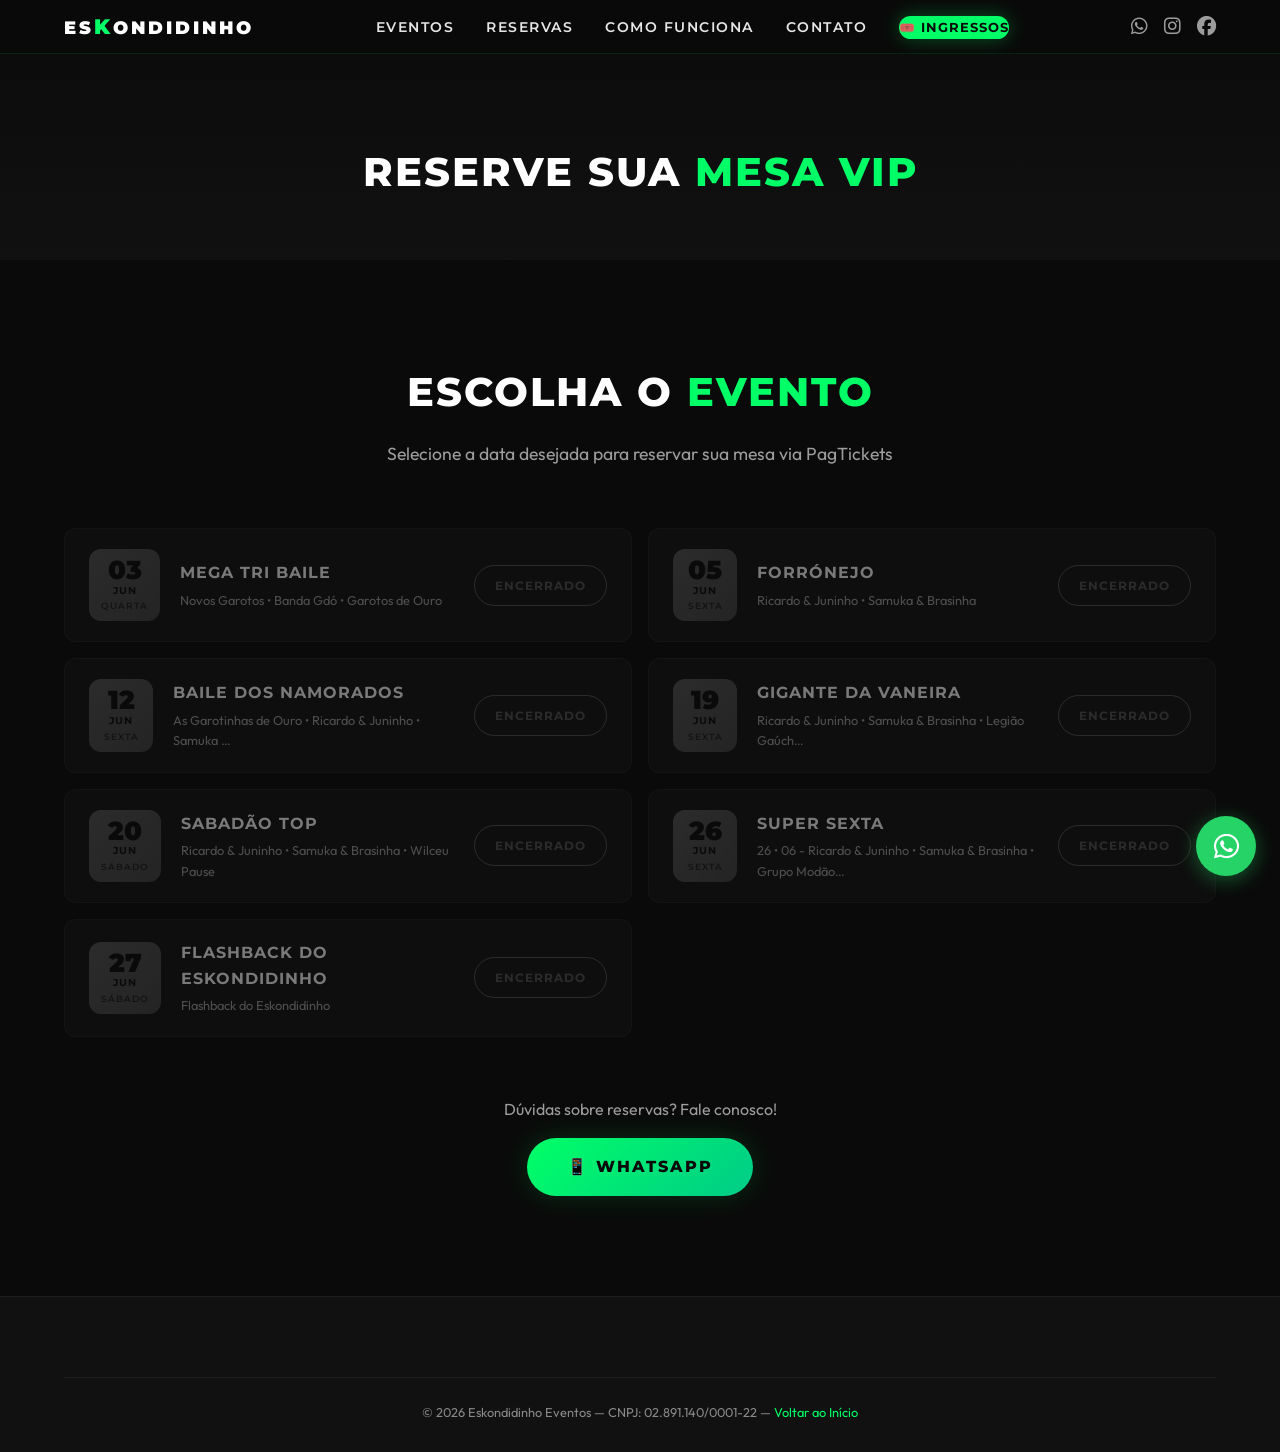
<file: reservas.html>
<!DOCTYPE html>
<html lang="pt-BR">

<head>
    <meta charset="UTF-8">
    <meta name="viewport" content="width=device-width, initial-scale=1.0">
    <title>Reserva de Mesas | ESKONDIDINHO EVENTOS</title>
    <meta name="description"
        content="Reserve sua mesa VIP no Eskondidinho Eventos. Mesa Pista, Bistrô, Palco ou Camarote — garanta seu conforto!">
    <link rel="icon" type="image/x-icon" href="favicon.ico">
    <link rel="icon" type="image/png" sizes="32x32" href="img/favicon-32.png">
    <link rel="icon" type="image/png" sizes="16x16" href="img/favicon-16.png">
    <link rel="apple-touch-icon" sizes="180x180" href="img/apple-touch-icon.png">
    <link rel="stylesheet" href="style.css">
    <link rel="stylesheet" href="reservas.css">
    <link rel="stylesheet" href="https://cdnjs.cloudflare.com/ajax/libs/font-awesome/6.5.1/css/all.min.css">
</head>

<body>

    <!-- NAVBAR -->
    <nav class="navbar scrolled" id="navbar">
        <div class="container">
            <a href="index.html" class="navbar-logo">
                <span class="logo-text">ES<span class="logo-k">K</span>ONDIDINHO</span>
            </a>
            <ul class="navbar-menu" id="navMenu">
                <li><a href="index.html#eventos">Eventos</a></li>
                <li><a href="index.html#reservas">Reservas</a></li>
                <li><a href="index.html#como-funciona">Como Funciona</a></li>
                <li><a href="index.html#contato">Contato</a></li>
                <li><a href="https://eskondidinhoeventos.pagtickets.com.br/" target="_blank" class="navbar-cta">🎟️
                        Ingressos</a></li>
            </ul>
            <div class="navbar-social">
                <a href="https://wa.me/554791813793" target="_blank"><i class="fab fa-whatsapp"></i></a>
                <a href="https://www.instagram.com/eskondidinho_eventos/" target="_blank"><i
                        class="fab fa-instagram"></i></a>
                <a href="https://www.facebook.com/Eskondidinho/" target="_blank"><i class="fab fa-facebook"></i></a>
            </div>
            <div class="hamburger" id="hamburger" onclick="toggleMenu()">
                <span></span><span></span><span></span>
            </div>
        </div>
    </nav>

    <!-- HERO MINI -->
    <section class="reservas-hero">
        <div class="container">
            <h1 class="section-title">Reserve sua <span>Mesa VIP</span></h1>

        </div>
    </section>

    <!-- EVENT SELECTOR -->
    <section class="checkout-section" id="checkout">
        <div class="container">
            <h2 class="section-title">Escolha o <span>Evento</span></h2>
            <p class="section-subtitle">Selecione a data desejada para reservar sua mesa via PagTickets</p>

            <div class="checkout-grid">
                <a href="mapa.html?id=23788" class="checkout-card" data-date="2026-06-03">
                    <div class="checkout-date"><span class="checkout-day">03</span><span
                            class="checkout-month">JUN</span><span class="checkout-weekday">QUARTA</span></div>
                    <div class="checkout-info">
                        <h3>Mega Tri Baile</h3>
                        <p>Novos Garotos • Banda Gdó • Garotos de Ouro</p>
                    </div>
                    <div class="checkout-action"><span class="checkout-btn">Reservar Mesa →</span></div>
                </a>
                <a href="mapa.html?id=23962" class="checkout-card" data-date="2026-06-05">
                    <div class="checkout-date"><span class="checkout-day">05</span><span
                            class="checkout-month">JUN</span><span class="checkout-weekday">SEXTA</span></div>
                    <div class="checkout-info">
                        <h3>Forrónejo</h3>
                        <p>Ricardo &amp; Juninho • Samuka &amp; Brasinha</p>
                    </div>
                    <div class="checkout-action"><span class="checkout-btn">Reservar Mesa →</span></div>
                </a>
                <a href="mapa.html?id=23964" class="checkout-card" data-date="2026-06-12">
                    <div class="checkout-date"><span class="checkout-day">12</span><span
                            class="checkout-month">JUN</span><span class="checkout-weekday">SEXTA</span></div>
                    <div class="checkout-info">
                        <h3>Baile dos Namorados</h3>
                        <p>As Garotinhas de Ouro • Ricardo &amp; Juninho • Samuka …</p>
                    </div>
                    <div class="checkout-action"><span class="checkout-btn">Reservar Mesa →</span></div>
                </a>
                <a href="mapa.html?id=23966" class="checkout-card" data-date="2026-06-19">
                    <div class="checkout-date"><span class="checkout-day">19</span><span
                            class="checkout-month">JUN</span><span class="checkout-weekday">SEXTA</span></div>
                    <div class="checkout-info">
                        <h3>Gigante da Vaneira</h3>
                        <p>Ricardo &amp; Juninho • Samuka &amp; Brasinha • Legião Gaúch…</p>
                    </div>
                    <div class="checkout-action"><span class="checkout-btn">Reservar Mesa →</span></div>
                </a>
                <a href="mapa.html?id=23968" class="checkout-card" data-date="2026-06-20">
                    <div class="checkout-date"><span class="checkout-day">20</span><span
                            class="checkout-month">JUN</span><span class="checkout-weekday">SÁBADO</span></div>
                    <div class="checkout-info">
                        <h3>Sabadão Top</h3>
                        <p>Ricardo &amp; Juninho • Samuka &amp; Brasinha • Wilceu Pause</p>
                    </div>
                    <div class="checkout-action"><span class="checkout-btn">Reservar Mesa →</span></div>
                </a>
                <a href="mapa.html?id=23970" class="checkout-card" data-date="2026-06-26">
                    <div class="checkout-date"><span class="checkout-day">26</span><span
                            class="checkout-month">JUN</span><span class="checkout-weekday">SEXTA</span></div>
                    <div class="checkout-info">
                        <h3>Super Sexta</h3>
                        <p>26 • 06 - Ricardo &amp; Juninho • Samuka &amp; Brasinha • Grupo Modão…</p>
                    </div>
                    <div class="checkout-action"><span class="checkout-btn">Reservar Mesa →</span></div>
                </a>
                <a href="mapa.html?id=23972" class="checkout-card" data-date="2026-06-27">
                    <div class="checkout-date"><span class="checkout-day">27</span><span
                            class="checkout-month">JUN</span><span class="checkout-weekday">SÁBADO</span></div>
                    <div class="checkout-info">
                        <h3>Flashback do Eskondidinho</h3>
                        <p>Flashback do Eskondidinho</p>
                    </div>
                    <div class="checkout-action"><span class="checkout-btn">Reservar Mesa →</span></div>
                </a>
            </div>

            <div class="checkout-help">
                <p>Dúvidas sobre reservas? Fale conosco!</p>
                <a href="https://wa.me/554791813793?text=Ol%C3%A1!%20Gostaria%20de%20saber%20mais%20sobre%20reserva%20de%20mesas!"
                    target="_blank" class="reservas-cta">📱 WhatsApp</a>
            </div>
        </div>
    </section>

    <footer>
        <div class="container">
            <div class="footer-bottom">
                <p>&copy; 2026 Eskondidinho Eventos — CNPJ: 02.891.140/0001-22 — <a href="index.html">Voltar ao Início</a></p>
            </div>
        </div>
    </footer>

    <a href="https://wa.me/554791813793" target="_blank" class="whatsapp-float"><i class="fab fa-whatsapp"></i></a>

    <script src="data-loader.js"></script>
    <script>
        function toggleMenu() {
            document.getElementById('navMenu').classList.toggle('active');
            document.getElementById('hamburger').classList.toggle('active');
        }

        // Carrega eventos dinamicamente
        loadEventsData().then(data => {
            if (data) renderCheckoutCards(data);
        });
    </script>
</body>

</html>
</file>
<file: style.css>
/* ============================================
   ESKONDIDINHO EVENTOS — DESIGN SYSTEM
   Colors: Green (#00FF66) + Black (#0A0A0A)
   ============================================ */

@import url('https://fonts.googleapis.com/css2?family=Montserrat:wght@400;600;700;800;900&family=Outfit:wght@300;400;500;600;700&display=swap');

/* --- CSS Variables --- */
:root {
    --green: #00FF66;
    --green-dark: #00CC52;
    --green-glow: rgba(0, 255, 102, 0.3);
    --green-subtle: rgba(0, 255, 102, 0.08);
    --black: #0A0A0A;
    --black-light: #111111;
    --black-card: #141414;
    --black-elevated: #1a1a1a;
    --gray-900: #1e1e1e;
    --gray-800: #2a2a2a;
    --gray-700: #3a3a3a;
    --gray-400: #888888;
    --gray-300: #aaaaaa;
    --white: #ffffff;
    --white-soft: rgba(255, 255, 255, 0.9);
    --white-muted: rgba(255, 255, 255, 0.6);
    --danger: #FF4444;
    --gold: #FFD700;
    --font-heading: 'Montserrat', sans-serif;
    --font-body: 'Outfit', sans-serif;
    --radius-sm: 8px;
    --radius-md: 12px;
    --radius-lg: 20px;
    --radius-xl: 30px;
    --shadow-green: 0 0 30px rgba(0, 255, 102, 0.15);
    --shadow-card: 0 8px 32px rgba(0, 0, 0, 0.4);
    --transition: all 0.3s cubic-bezier(0.4, 0, 0.2, 1);
}

/* --- Reset & Base --- */
*,
*::before,
*::after {
    margin: 0;
    padding: 0;
    box-sizing: border-box;
}

html {
    scroll-behavior: smooth;
    font-size: 16px;
}

body {
    font-family: var(--font-body);
    background: var(--black);
    color: var(--white);
    overflow-x: hidden;
    line-height: 1.6;
}

a {
    color: var(--green);
    text-decoration: none;
    transition: var(--transition);
}

a:hover {
    color: var(--green-dark);
}

img {
    max-width: 100%;
    height: auto;
}

.container {
    max-width: 1200px;
    margin: 0 auto;
    padding: 0 24px;
}

/* Section spacing */
section {
    padding: 100px 0;
    position: relative;
}

.section-title {
    font-family: var(--font-heading);
    font-size: 2.5rem;
    font-weight: 800;
    text-align: center;
    margin-bottom: 16px;
    text-transform: uppercase;
    letter-spacing: 2px;
}

.section-title span {
    color: var(--green);
}

.section-subtitle {
    text-align: center;
    color: var(--white-muted);
    font-size: 1.1rem;
    margin-bottom: 60px;
    max-width: 600px;
    margin-left: auto;
    margin-right: auto;
}

/* ============================================
   NAVBAR
   ============================================ */
.navbar {
    position: fixed;
    top: 0;
    left: 0;
    right: 0;
    z-index: 1000;
    padding: 16px 0;
    transition: var(--transition);
    background: transparent;
}

.navbar.scrolled {
    background: rgba(10, 10, 10, 0.95);
    backdrop-filter: blur(20px);
    -webkit-backdrop-filter: blur(20px);
    padding: 10px 0;
    border-bottom: 1px solid rgba(0, 255, 102, 0.1);
}

.navbar .container {
    display: flex;
    align-items: center;
    justify-content: space-between;
}

.navbar-logo .logo-text {
    font-family: var(--font-heading);
    font-size: 1.3rem;
    font-weight: 900;
    color: var(--white);
    letter-spacing: 3px;
    text-transform: uppercase;
    transition: var(--transition);
}

.navbar-logo .logo-k {
    color: var(--green);
    font-size: 1.5rem;
}

.navbar.scrolled .navbar-logo .logo-text {
    font-size: 1.1rem;
}

.navbar.scrolled .navbar-logo .logo-k {
    font-size: 1.3rem;
}

.navbar-menu {
    display: flex;
    align-items: center;
    gap: 32px;
    list-style: none;
}

.navbar-menu a {
    color: var(--white-soft);
    font-family: var(--font-heading);
    font-size: 0.85rem;
    font-weight: 600;
    text-transform: uppercase;
    letter-spacing: 1.5px;
    position: relative;
    padding: 4px 0;
}

.navbar-menu a::after {
    content: '';
    position: absolute;
    bottom: -2px;
    left: 0;
    width: 0;
    height: 2px;
    background: var(--green);
    transition: var(--transition);
}

.navbar-menu a:hover {
    color: var(--green);
}

.navbar-menu a:hover::after {
    width: 100%;
}

.navbar-cta {
    background: var(--green);
    color: var(--black) !important;
    padding: 10px 24px;
    border-radius: var(--radius-xl);
    font-weight: 700 !important;
    font-size: 0.8rem !important;
    letter-spacing: 1px !important;
    transition: var(--transition);
    box-shadow: 0 0 20px rgba(0, 255, 102, 0.3);
}

.navbar-cta::after {
    display: none !important;
}

.navbar-cta:hover {
    background: var(--green-dark) !important;
    color: var(--black) !important;
    transform: translateY(-2px);
    box-shadow: 0 0 30px rgba(0, 255, 102, 0.5);
}

.navbar-social {
    display: flex;
    gap: 16px;
    align-items: center;
}

.navbar-social a {
    color: var(--white-muted);
    font-size: 1.2rem;
    transition: var(--transition);
}

.navbar-social a:hover {
    color: var(--green);
    transform: scale(1.2);
}

/* Hamburger */
.hamburger {
    display: none;
    flex-direction: column;
    gap: 5px;
    cursor: pointer;
    z-index: 1001;
    padding: 8px;
}

.hamburger span {
    width: 28px;
    height: 2.5px;
    background: var(--white);
    border-radius: 10px;
    transition: var(--transition);
}

.hamburger.active span:nth-child(1) {
    transform: rotate(45deg) translate(5px, 5px);
}

.hamburger.active span:nth-child(2) {
    opacity: 0;
}

.hamburger.active span:nth-child(3) {
    transform: rotate(-45deg) translate(5px, -5px);
}

/* ============================================
   HERO SECTION
   ============================================ */
.hero {
    position: relative;
    min-height: 100vh;
    display: flex;
    align-items: center;
    justify-content: center;
    text-align: center;
    overflow: hidden;
    padding: 0;
}

.hero-bg {
    position: absolute;
    top: 0;
    left: 0;
    width: 100%;
    height: 100%;
    z-index: 0;
    overflow: hidden;
}

.hero-video {
    position: absolute;
    top: 50%;
    left: 50%;
    transform: translate(-50%, -50%);
    min-width: 100%;
    min-height: 100%;
    width: auto;
    height: auto;
    object-fit: cover;
    pointer-events: none;
}

.hero-bg::after {
    content: '';
    position: absolute;
    top: 0;
    left: 0;
    width: 100%;
    height: 100%;
    background: linear-gradient(180deg,
            rgba(10, 10, 10, 0.5) 0%,
            rgba(10, 10, 10, 0.7) 40%,
            rgba(10, 10, 10, 0.85) 70%,
            rgba(10, 10, 10, 1) 100%);
}

.hero-content {
    position: relative;
    z-index: 2;
    max-width: 800px;
    padding: 0 24px;
}

.hero-badge {
    display: inline-flex;
    align-items: center;
    gap: 8px;
    background: rgba(255, 68, 68, 0.15);
    border: 1px solid rgba(255, 68, 68, 0.3);
    color: #FF6B6B;
    padding: 8px 20px;
    border-radius: var(--radius-xl);
    font-family: var(--font-heading);
    font-size: 0.8rem;
    font-weight: 700;
    text-transform: uppercase;
    letter-spacing: 2px;
    margin-bottom: 24px;
    animation: pulse-badge 2s ease-in-out infinite;
}

@keyframes pulse-badge {

    0%,
    100% {
        box-shadow: 0 0 0 0 rgba(255, 68, 68, 0.3);
    }

    50% {
        box-shadow: 0 0 0 10px rgba(255, 68, 68, 0);
    }
}

/* Hero Logo Text */
.hero-logo-text {
    display: flex;
    flex-direction: column;
    align-items: center;
    margin-bottom: 20px;
    animation: float 6s ease-in-out infinite;
}

.hero-logo-main {
    font-family: var(--font-heading);
    font-size: 4rem;
    font-weight: 900;
    color: var(--white);
    letter-spacing: 8px;
    text-transform: uppercase;
    text-shadow: 0 0 40px rgba(0, 255, 102, 0.3);
}

.hero-logo-k {
    color: var(--green);
    font-size: 4.8rem;
    text-shadow: 0 0 60px rgba(0, 255, 102, 0.5);
    position: relative;
}

.hero-logo-sub {
    font-family: var(--font-heading);
    font-size: 1.8rem;
    font-weight: 300;
    color: var(--green);
    letter-spacing: 18px;
    text-transform: uppercase;
    margin-top: -8px;
}

@keyframes float {

    0%,
    100% {
        transform: translateY(0);
    }

    50% {
        transform: translateY(-10px);
    }
}

.hero h1 {
    font-family: var(--font-heading);
    font-size: 1.1rem;
    font-weight: 600;
    color: var(--green);
    text-transform: uppercase;
    letter-spacing: 6px;
    margin-bottom: 16px;
}

/* Hero "Próximo Evento!" Banner */
.hero-next-event-banner {
    display: inline-flex;
    align-items: center;
    gap: 12px;
    background: rgba(0, 255, 102, 0.1);
    border: 2px solid rgba(0, 255, 102, 0.5);
    backdrop-filter: blur(12px);
    -webkit-backdrop-filter: blur(12px);
    padding: 14px 40px;
    border-radius: 50px;
    margin-bottom: 28px;
    animation: hero-next-glow 2.5s ease-in-out infinite;
    position: relative;
}

.hero-next-pulse {
    position: absolute;
    left: 18px;
    width: 10px;
    height: 10px;
    background: var(--green);
    border-radius: 50%;
    animation: hero-dot-pulse 1.5s ease-in-out infinite;
}

.hero-next-icon {
    font-size: 1.3rem;
    margin-left: 16px;
}

.hero-next-text {
    font-family: var(--font-heading);
    font-size: 1.3rem;
    font-weight: 900;
    text-transform: uppercase;
    letter-spacing: 3px;
    color: var(--green);
    text-shadow: 0 0 20px rgba(0, 255, 102, 0.4);
}

.hero-next-arrow {
    color: var(--green);
    font-size: 1.3rem;
    font-weight: 900;
    animation: hero-arrow-bounce 1.5s ease-in-out infinite;
}

@keyframes hero-next-glow {

    0%,
    100% {
        box-shadow: 0 0 25px rgba(0, 255, 102, 0.2), inset 0 0 15px rgba(0, 255, 102, 0.05);
    }

    50% {
        box-shadow: 0 0 45px rgba(0, 255, 102, 0.4), inset 0 0 25px rgba(0, 255, 102, 0.1);
    }
}

@keyframes hero-dot-pulse {

    0%,
    100% {
        transform: scale(1);
        opacity: 1;
        box-shadow: 0 0 0 0 rgba(0, 255, 102, 0.6);
    }

    50% {
        transform: scale(1.3);
        opacity: 0.8;
        box-shadow: 0 0 0 6px rgba(0, 255, 102, 0);
    }
}

@keyframes hero-arrow-bounce {

    0%,
    100% {
        transform: translateY(0);
    }

    50% {
        transform: translateY(4px);
    }
}

.hero-event-name {
    font-family: var(--font-heading);
    font-size: 3rem;
    font-weight: 900;
    text-transform: uppercase;
    letter-spacing: 3px;
    margin-bottom: 8px;
    line-height: 1.1;
    background: linear-gradient(135deg, var(--white) 0%, var(--gray-300) 100%);
    -webkit-background-clip: text;
    -webkit-text-fill-color: transparent;
    background-clip: text;
}

.hero-event-details {
    color: var(--white-muted);
    font-size: 1.15rem;
    margin-bottom: 8px;
    font-weight: 400;
}

.hero-event-promo {
    display: inline-block;
    background: linear-gradient(135deg, var(--green), #00CC88);
    color: var(--black);
    padding: 6px 20px;
    border-radius: var(--radius-xl);
    font-family: var(--font-heading);
    font-size: 0.85rem;
    font-weight: 700;
    text-transform: uppercase;
    letter-spacing: 1px;
    margin-bottom: 30px;
}

/* Countdown */
.countdown {
    display: flex;
    justify-content: center;
    gap: 16px;
    margin-bottom: 36px;
}

.countdown-item {
    background: rgba(255, 255, 255, 0.05);
    border: 1px solid rgba(255, 255, 255, 0.1);
    border-radius: var(--radius-md);
    padding: 16px 20px;
    min-width: 80px;
    backdrop-filter: blur(10px);
}

.countdown-number {
    display: block;
    font-family: var(--font-heading);
    font-size: 2.2rem;
    font-weight: 900;
    color: var(--green);
    line-height: 1;
}

.countdown-label {
    font-size: 0.7rem;
    color: var(--white-muted);
    text-transform: uppercase;
    letter-spacing: 2px;
    margin-top: 4px;
}

/* Hero CTA */
.hero-cta {
    display: inline-flex;
    align-items: center;
    gap: 12px;
    background: linear-gradient(135deg, var(--green), #00CC88);
    color: var(--black);
    padding: 18px 48px;
    border-radius: var(--radius-xl);
    font-family: var(--font-heading);
    font-size: 1.1rem;
    font-weight: 800;
    text-transform: uppercase;
    letter-spacing: 2px;
    border: none;
    cursor: pointer;
    transition: var(--transition);
    box-shadow: 0 0 40px rgba(0, 255, 102, 0.3);
    text-decoration: none;
    animation: glow-pulse 3s ease-in-out infinite;
}

@keyframes glow-pulse {

    0%,
    100% {
        box-shadow: 0 0 40px rgba(0, 255, 102, 0.3);
    }

    50% {
        box-shadow: 0 0 60px rgba(0, 255, 102, 0.5);
    }
}

.hero-cta:hover {
    transform: translateY(-3px) scale(1.02);
    box-shadow: 0 0 60px rgba(0, 255, 102, 0.5);
    color: var(--black);
}

.hero-scroll-indicator {
    position: absolute;
    bottom: 30px;
    left: 50%;
    transform: translateX(-50%);
    z-index: 2;
    animation: bounce 2s ease-in-out infinite;
    color: var(--white-muted);
    font-size: 1.5rem;
}

@keyframes bounce {

    0%,
    100% {
        transform: translateX(-50%) translateY(0);
    }

    50% {
        transform: translateX(-50%) translateY(10px);
    }
}

/* ============================================
   EVENTS SECTION
   ============================================ */
#eventos {
    background: linear-gradient(180deg, var(--black) 0%, var(--black-light) 100%);
}

.events-grid {
    display: grid;
    grid-template-columns: repeat(3, 1fr);
    gap: 24px;
}

.event-card {
    background: var(--black-card);
    border: 1px solid rgba(255, 255, 255, 0.06);
    border-radius: var(--radius-lg);
    padding: 28px;
    transition: var(--transition);
    position: relative;
    overflow: visible;
    display: flex;
    flex-direction: column;
}

.event-card-bands {
    flex-grow: 1;
}

.event-card-btn {
    margin-top: auto;
}

.event-card::before {
    content: '';
    position: absolute;
    top: 0;
    left: 0;
    right: 0;
    height: 3px;
    background: linear-gradient(90deg, var(--green), transparent);
    opacity: 0;
    transition: var(--transition);
}

.event-card:hover {
    transform: translateY(-8px);
    border-color: rgba(0, 255, 102, 0.2);
    box-shadow: var(--shadow-green);
}

.event-card:hover::before {
    opacity: 1;
}

.event-card-date {
    display: flex;
    align-items: center;
    gap: 12px;
    margin-bottom: 16px;
}

.event-card-day {
    background: linear-gradient(135deg, var(--green), #00CC88);
    color: var(--black);
    width: 56px;
    height: 56px;
    border-radius: var(--radius-md);
    display: flex;
    flex-direction: column;
    align-items: center;
    justify-content: center;
    flex-shrink: 0;
}

.event-card-day .day-number {
    font-family: var(--font-heading);
    font-size: 1.4rem;
    font-weight: 900;
    line-height: 1;
}

.event-card-day .day-month {
    font-family: var(--font-heading);
    font-size: 0.6rem;
    font-weight: 700;
    text-transform: uppercase;
    letter-spacing: 1px;
}

.event-card-weekday {
    font-size: 0.85rem;
    color: var(--white-muted);
    text-transform: uppercase;
    letter-spacing: 1px;
    font-weight: 500;
}

.event-card-name {
    font-family: var(--font-heading);
    font-size: 1.3rem;
    font-weight: 800;
    text-transform: uppercase;
    margin-bottom: 12px;
    letter-spacing: 1px;
}

.event-card-bands {
    list-style: none;
    margin-bottom: 16px;
}

.event-card-bands li {
    color: var(--white-muted);
    font-size: 0.95rem;
    padding: 3px 0;
    display: flex;
    align-items: center;
    gap: 8px;
}

.event-card-bands li::before {
    content: '🎵';
    font-size: 0.8rem;
}

.event-card-time {
    display: flex;
    align-items: center;
    gap: 8px;
    color: var(--gray-400);
    font-size: 0.85rem;
    margin-bottom: 12px;
}

.event-card-promo {
    display: inline-block;
    background: rgba(0, 255, 102, 0.1);
    border: 1px solid rgba(0, 255, 102, 0.3);
    color: var(--green);
    padding: 6px 14px;
    border-radius: var(--radius-xl);
    font-family: var(--font-heading);
    font-size: 0.75rem;
    font-weight: 700;
    text-transform: uppercase;
    letter-spacing: 1px;
    margin-bottom: 20px;
}

.event-card-btn {
    display: block;
    width: 100%;
    text-align: center;
    background: var(--green);
    color: var(--black);
    padding: 14px;
    border-radius: var(--radius-md);
    font-family: var(--font-heading);
    font-size: 0.85rem;
    font-weight: 700;
    text-transform: uppercase;
    letter-spacing: 1.5px;
    transition: var(--transition);
    border: none;
    cursor: pointer;
}

.event-card-btn:hover {
    background: var(--green-dark);
    color: var(--black);
    transform: scale(1.02);
    box-shadow: 0 0 20px rgba(0, 255, 102, 0.3);
}

.event-card.past-event {
    opacity: 0.5;
    pointer-events: none;
}

.event-card.past-event .event-card-btn {
    background: var(--gray-700);
    color: var(--gray-400);
}

/* Event Badges */
.event-badges {
    position: absolute;
    top: -10px;
    right: 12px;
    display: flex;
    gap: 8px;
    flex-wrap: wrap;
    justify-content: flex-end;
    z-index: 2;
}

.event-badge {
    display: inline-block;
    padding: 5px 12px;
    border-radius: var(--radius-xl);
    font-family: var(--font-heading);
    font-size: 0.7rem;
    font-weight: 800;
    text-transform: uppercase;
    letter-spacing: 1px;
    animation: badge-glow 2s ease-in-out infinite;
}

.badge-next {
    background: linear-gradient(135deg, var(--green), #00CC88);
    color: var(--black);
    box-shadow: 0 0 15px rgba(0, 255, 102, 0.4);
}

.badge-week {
    background: rgba(255, 200, 0, 0.15);
    border: 1px solid rgba(255, 200, 0, 0.4);
    color: #FFD700;
    box-shadow: 0 0 10px rgba(255, 200, 0, 0.2);
}

.badge-today {
    background: linear-gradient(135deg, #FF4444, #FF6B35);
    color: #fff;
    box-shadow: 0 0 15px rgba(255, 68, 68, 0.5);
    animation: badge-glow 1.5s ease-in-out infinite;
}

.badge-next-month {
    background: linear-gradient(135deg, #6B5BFF, #8B7CFF);
    color: #fff;
    box-shadow: 0 0 12px rgba(107, 91, 255, 0.4);
}

.badge-next-month-label {
    background: rgba(107, 91, 255, 0.15);
    border: 1px solid rgba(139, 124, 255, 0.5);
    color: #B8AEFF;
}

@keyframes badge-glow {

    0%,
    100% {
        opacity: 1;
    }

    50% {
        opacity: 0.8;
    }
}

/* ============================================
   VIP / RESERVE SECTION
   ============================================ */
#reservas {
    background: var(--black-light);
    overflow: hidden;
}

.reservas-wrapper {
    display: grid;
    grid-template-columns: 1fr 1fr;
    gap: 60px;
    align-items: center;
}

.reservas-info h2 {
    font-family: var(--font-heading);
    font-size: 2.2rem;
    font-weight: 800;
    text-transform: uppercase;
    letter-spacing: 2px;
    margin-bottom: 20px;
}

.reservas-info h2 span {
    color: var(--green);
}

.reservas-info>p {
    color: var(--white-muted);
    font-size: 1.05rem;
    margin-bottom: 32px;
    line-height: 1.7;
}

.mesa-grid {
    display: grid;
    grid-template-columns: 1fr 1fr;
    gap: 16px;
    margin-bottom: 32px;
}

.mesa-card {
    background: rgba(255, 255, 255, 0.03);
    border: 1px solid rgba(255, 255, 255, 0.08);
    border-radius: var(--radius-md);
    padding: 20px;
    transition: var(--transition);
}

.mesa-card:hover {
    border-color: rgba(0, 255, 102, 0.2);
    background: rgba(0, 255, 102, 0.03);
}

.mesa-card h4 {
    font-family: var(--font-heading);
    font-size: 0.9rem;
    font-weight: 700;
    text-transform: uppercase;
    letter-spacing: 1px;
    margin-bottom: 6px;
    color: var(--green);
}

.mesa-card .mesa-price {
    font-family: var(--font-heading);
    font-size: 1.5rem;
    font-weight: 900;
    color: var(--white);
    margin-bottom: 4px;
}

.mesa-card .mesa-desc {
    font-size: 0.8rem;
    color: var(--white-muted);
    line-height: 1.4;
}

.mesa-card .mesa-obs {
    font-size: 0.75rem;
    color: var(--green);
    margin-top: 6px;
    font-weight: 600;
}

.reservas-cta {
    display: inline-flex;
    align-items: center;
    gap: 12px;
    background: linear-gradient(135deg, var(--green), #00CC88);
    color: var(--black);
    padding: 16px 40px;
    border-radius: var(--radius-xl);
    font-family: var(--font-heading);
    font-size: 1rem;
    font-weight: 800;
    text-transform: uppercase;
    letter-spacing: 2px;
    transition: var(--transition);
    box-shadow: var(--shadow-green);
}

.reservas-cta:hover {
    transform: translateY(-3px);
    box-shadow: 0 0 40px rgba(0, 255, 102, 0.4);
    color: var(--black);
}

.reservas-visual {
    position: relative;
}

.reservas-features {
    display: grid;
    grid-template-columns: 1fr 1fr;
    gap: 16px;
}

.feature-item {
    background: rgba(0, 255, 102, 0.04);
    border: 1px solid rgba(0, 255, 102, 0.1);
    border-radius: var(--radius-md);
    padding: 24px;
    text-align: center;
    transition: var(--transition);
}

.feature-item:hover {
    transform: translateY(-4px);
    border-color: rgba(0, 255, 102, 0.3);
    box-shadow: 0 0 20px rgba(0, 255, 102, 0.1);
}

.feature-item .feature-icon {
    font-size: 2rem;
    margin-bottom: 12px;
    display: block;
}

.feature-item h4 {
    font-family: var(--font-heading);
    font-size: 0.85rem;
    font-weight: 700;
    text-transform: uppercase;
    letter-spacing: 1px;
    margin-bottom: 6px;
}

.feature-item p {
    font-size: 0.8rem;
    color: var(--white-muted);
}

/* ============================================
   COMO FUNCIONA
   ============================================ */
#como-funciona {
    background: var(--black);
}

.steps-grid {
    display: grid;
    grid-template-columns: repeat(4, 1fr);
    gap: 24px;
}

.step-card {
    text-align: center;
    padding: 40px 24px;
    background: var(--black-card);
    border: 1px solid rgba(255, 255, 255, 0.06);
    border-radius: var(--radius-lg);
    position: relative;
    transition: var(--transition);
}

.step-card:hover {
    transform: translateY(-6px);
    border-color: rgba(0, 255, 102, 0.2);
}

.step-number {
    position: absolute;
    top: -16px;
    left: 50%;
    transform: translateX(-50%);
    background: var(--green);
    color: var(--black);
    width: 32px;
    height: 32px;
    border-radius: 50%;
    display: flex;
    align-items: center;
    justify-content: center;
    font-family: var(--font-heading);
    font-size: 0.85rem;
    font-weight: 900;
}

.step-icon {
    font-size: 2.5rem;
    margin-bottom: 16px;
    display: block;
}

.step-card h3 {
    font-family: var(--font-heading);
    font-size: 1rem;
    font-weight: 700;
    text-transform: uppercase;
    letter-spacing: 1px;
    margin-bottom: 8px;
}

.step-card p {
    font-size: 0.9rem;
    color: var(--white-muted);
    line-height: 1.5;
}

/* ============================================
   SOCIAL PROOF / STATS
   ============================================ */
#prova-social {
    background: linear-gradient(180deg, var(--black) 0%, var(--black-light) 100%);
    text-align: center;
}

.stats-grid {
    display: grid;
    grid-template-columns: repeat(4, 1fr);
    gap: 24px;
    margin-bottom: 60px;
}

.stat-item {
    padding: 32px;
    background: rgba(0, 255, 102, 0.03);
    border: 1px solid rgba(0, 255, 102, 0.1);
    border-radius: var(--radius-lg);
    transition: var(--transition);
}

.stat-item:hover {
    border-color: rgba(0, 255, 102, 0.3);
    transform: translateY(-4px);
}

.stat-number {
    font-family: var(--font-heading);
    font-size: 3rem;
    font-weight: 900;
    color: var(--green);
    line-height: 1;
    margin-bottom: 8px;
}

.stat-label {
    font-size: 0.9rem;
    color: var(--white-muted);
    text-transform: uppercase;
    letter-spacing: 2px;
    font-weight: 500;
}

.social-quote {
    max-width: 700px;
    margin: 0 auto;
    font-family: var(--font-heading);
    font-size: 1.8rem;
    font-weight: 700;
    line-height: 1.4;
    color: var(--white-soft);
}

.social-quote span {
    color: var(--green);
}

/* Instagram embed section */
.instagram-section {
    margin-top: 60px;
}

.instagram-btn {
    display: inline-flex;
    align-items: center;
    gap: 12px;
    background: linear-gradient(135deg, #833AB4, #FD1D1D, #FCB045);
    color: var(--white);
    padding: 14px 36px;
    border-radius: var(--radius-xl);
    font-family: var(--font-heading);
    font-size: 0.9rem;
    font-weight: 700;
    text-transform: uppercase;
    letter-spacing: 1.5px;
    transition: var(--transition);
}

.instagram-btn:hover {
    transform: translateY(-3px);
    box-shadow: 0 8px 30px rgba(131, 58, 180, 0.4);
    color: var(--white);
}

/* ============================================
   MENORES SECTION
   ============================================ */
#menores {
    background: var(--black);
    padding: 60px 0;
}

.menores-card {
    max-width: 700px;
    margin: 0 auto;
    background: rgba(255, 215, 0, 0.05);
    border: 1px solid rgba(255, 215, 0, 0.2);
    border-radius: var(--radius-lg);
    padding: 32px 40px;
    text-align: center;
}

.menores-card h3 {
    font-family: var(--font-heading);
    font-size: 1.2rem;
    font-weight: 800;
    text-transform: uppercase;
    letter-spacing: 2px;
    color: var(--gold);
    margin-bottom: 12px;
}

.menores-card p {
    color: var(--white-muted);
    font-size: 0.95rem;
    margin-bottom: 20px;
    line-height: 1.6;
}

.menores-link {
    display: inline-flex;
    align-items: center;
    gap: 8px;
    border: 1px solid var(--gold);
    color: var(--gold);
    padding: 10px 24px;
    border-radius: var(--radius-xl);
    font-family: var(--font-heading);
    font-size: 0.8rem;
    font-weight: 700;
    text-transform: uppercase;
    letter-spacing: 1px;
    transition: var(--transition);
}

.menores-link:hover {
    background: var(--gold);
    color: var(--black);
}

/* ============================================
   FOOTER
   ============================================ */
footer {
    background: var(--black-light);
    border-top: 1px solid rgba(255, 255, 255, 0.06);
    padding: 80px 0 30px;
}

.footer-grid {
    display: grid;
    grid-template-columns: 1.5fr 1fr 1fr 1.2fr;
    gap: 40px;
    margin-bottom: 60px;
}

.footer-col h4 {
    font-family: var(--font-heading);
    font-size: 0.9rem;
    font-weight: 700;
    text-transform: uppercase;
    letter-spacing: 2px;
    color: var(--green);
    margin-bottom: 20px;
}

.footer-about p {
    color: var(--white-muted);
    font-size: 0.9rem;
    line-height: 1.7;
    margin-bottom: 20px;
}

.footer-social {
    display: flex;
    gap: 16px;
}

.footer-social a {
    width: 40px;
    height: 40px;
    border-radius: 50%;
    border: 1px solid rgba(255, 255, 255, 0.15);
    display: flex;
    align-items: center;
    justify-content: center;
    color: var(--white-muted);
    font-size: 1.1rem;
    transition: var(--transition);
}

.footer-social a:hover {
    background: var(--green);
    color: var(--black);
    border-color: var(--green);
    transform: translateY(-3px);
}

.footer-links {
    list-style: none;
}

.footer-links li {
    margin-bottom: 12px;
}

.footer-links a {
    color: var(--white-muted);
    font-size: 0.9rem;
    transition: var(--transition);
}

.footer-links a:hover {
    color: var(--green);
    padding-left: 6px;
}

.footer-contact li {
    list-style: none;
    display: flex;
    align-items: flex-start;
    gap: 12px;
    color: var(--white-muted);
    font-size: 0.9rem;
    margin-bottom: 16px;
    line-height: 1.5;
}

.footer-contact .contact-icon {
    color: var(--green);
    font-size: 1.1rem;
    flex-shrink: 0;
    margin-top: 2px;
}

.footer-bottom {
    border-top: 1px solid rgba(255, 255, 255, 0.06);
    padding-top: 24px;
    text-align: center;
    color: var(--gray-400);
    font-size: 0.8rem;
}

/* Google Maps embed */
.footer-map {
    border-radius: var(--radius-md);
    overflow: hidden;
    border: 1px solid rgba(255, 255, 255, 0.08);
    margin-top: 12px;
}

.footer-map iframe {
    width: 100%;
    height: 200px;
    border: none;
    filter: grayscale(100%) invert(92%) contrast(83%);
}

/* ============================================
   SCROLL ANIMATIONS
   ============================================ */
.reveal {
    opacity: 0;
    transform: translateY(40px);
    transition: opacity 0.8s ease, transform 0.8s ease;
}

.reveal.visible {
    opacity: 1;
    transform: translateY(0);
}

.reveal-left {
    opacity: 0;
    transform: translateX(-40px);
    transition: opacity 0.8s ease, transform 0.8s ease;
}

.reveal-left.visible {
    opacity: 1;
    transform: translateX(0);
}

.reveal-right {
    opacity: 0;
    transform: translateX(40px);
    transition: opacity 0.8s ease, transform 0.8s ease;
}

.reveal-right.visible {
    opacity: 1;
    transform: translateX(0);
}

/* ============================================
   WHATSAPP FLOAT BUTTON
   ============================================ */
.whatsapp-float {
    position: fixed;
    bottom: 24px;
    right: 24px;
    z-index: 999;
    width: 60px;
    height: 60px;
    background: #25D366;
    border-radius: 50%;
    display: flex;
    align-items: center;
    justify-content: center;
    color: white;
    font-size: 1.8rem;
    box-shadow: 0 4px 20px rgba(37, 211, 102, 0.4);
    transition: var(--transition);
    animation: whatsapp-pulse 2s infinite;
}

.whatsapp-float:hover {
    transform: scale(1.1);
    box-shadow: 0 6px 30px rgba(37, 211, 102, 0.6);
    color: white;
}

@keyframes whatsapp-pulse {

    0%,
    100% {
        box-shadow: 0 4px 20px rgba(37, 211, 102, 0.4);
    }

    50% {
        box-shadow: 0 4px 20px rgba(37, 211, 102, 0.7), 0 0 0 10px rgba(37, 211, 102, 0.1);
    }
}

/* ============================================
   RESPONSIVE
   ============================================ */
@media (max-width: 1024px) {
    .events-grid {
        grid-template-columns: repeat(2, 1fr);
    }

    .reservas-wrapper {
        grid-template-columns: 1fr;
        gap: 40px;
    }

    .stats-grid {
        grid-template-columns: repeat(2, 1fr);
    }

    .footer-grid {
        grid-template-columns: repeat(2, 1fr);
    }
}

@media (max-width: 768px) {
    html {
        font-size: 15px;
    }

    section {
        padding: 70px 0;
    }

    .section-title {
        font-size: 1.8rem;
    }

    /* Navbar mobile */
    .navbar-menu {
        position: fixed;
        top: 0;
        right: -100%;
        width: 80%;
        max-width: 320px;
        height: 100vh;
        background: rgba(10, 10, 10, 0.98);
        backdrop-filter: blur(20px);
        flex-direction: column;
        padding: 100px 40px 40px;
        gap: 24px;
        transition: right 0.4s cubic-bezier(0.4, 0, 0.2, 1);
        border-left: 1px solid rgba(0, 255, 102, 0.1);
    }

    .navbar-menu.active {
        right: 0;
    }

    .navbar-menu a {
        font-size: 1rem;
    }

    .navbar-social {
        display: none;
    }

    .hamburger {
        display: flex;
    }

    /* Hero mobile */
    .hero-logo-main {
        font-size: 2.2rem;
        letter-spacing: 4px;
    }

    .hero-logo-k {
        font-size: 2.6rem;
    }

    .hero-logo-sub {
        font-size: 1rem;
        letter-spacing: 10px;
    }

    .hero-event-name {
        font-size: 2rem;
    }

    .countdown {
        gap: 10px;
    }

    .countdown-item {
        padding: 12px 14px;
        min-width: 64px;
    }

    .countdown-number {
        font-size: 1.6rem;
    }

    .hero-cta {
        padding: 16px 32px;
        font-size: 0.9rem;
    }

    /* Events mobile */
    .events-grid {
        grid-template-columns: 1fr;
    }

    /* Steps mobile */
    .steps-grid {
        grid-template-columns: 1fr 1fr;
        gap: 20px;
    }

    /* Reservas mobile */
    .mesa-grid {
        grid-template-columns: 1fr;
    }

    .reservas-features {
        grid-template-columns: 1fr 1fr;
    }

    /* Stats mobile */
    .stats-grid {
        grid-template-columns: 1fr 1fr;
    }

    .social-quote {
        font-size: 1.3rem;
    }

    /* Footer mobile */
    .footer-grid {
        grid-template-columns: 1fr;
        gap: 30px;
    }
}

@media (max-width: 480px) {
    .container {
        padding: 0 16px;
    }

    .hero-event-name {
        font-size: 1.6rem;
    }

    .countdown {
        flex-wrap: wrap;
        justify-content: center;
    }

    .steps-grid {
        grid-template-columns: 1fr;
    }

    .reservas-features {
        grid-template-columns: 1fr;
    }

    .stats-grid {
        grid-template-columns: 1fr;
    }

    .stat-number {
        font-size: 2.2rem;
    }
}

/* ============================================
   PARTICLES (Background effect)
   ============================================ */
#particles-canvas {
    position: absolute;
    top: 0;
    left: 0;
    width: 100%;
    height: 100%;
    z-index: 1;
    pointer-events: none;
}
/* Mobile Logo Overrides */
@media (max-width: 768px) {
    .navbar-logo .logo-text { display: none !important; }
    .navbar-logo .logo-img-mobile { display: block !important; margin-top: -3px; }
}
</file>
<file: mapa.css>
/* ============================================
   MAPA PAGE — Dynamic Table Map Styles
   ============================================ */

/* Hero / Event Header */
.mapa-hero {
    padding-top: 120px;
    padding-bottom: 30px;
    background: linear-gradient(180deg, var(--black) 0%, var(--black-light) 100%);
}

.back-btn {
    display: inline-flex;
    align-items: center;
    gap: 8px;
    color: var(--green);
    text-decoration: none;
    font-family: var(--font-heading);
    font-size: 0.85rem;
    font-weight: 700;
    letter-spacing: 1px;
    text-transform: uppercase;
    margin-bottom: 24px;
    transition: var(--transition);
}

.back-btn:hover {
    color: var(--white);
    transform: translateX(-4px);
}

.event-header {
    display: flex;
    align-items: center;
    gap: 24px;
    margin-bottom: 20px;
}

.event-header-date {
    display: flex;
    flex-direction: column;
    align-items: center;
    min-width: 80px;
    padding: 12px 16px;
    background: linear-gradient(135deg, var(--green), #00CC88);
    border-radius: var(--radius-md);
    flex-shrink: 0;
}

.event-header-day {
    font-family: var(--font-heading);
    font-size: 2.2rem;
    font-weight: 900;
    color: var(--black);
    line-height: 1;
}

.event-header-month {
    font-family: var(--font-heading);
    font-size: 0.75rem;
    font-weight: 700;
    color: var(--black);
    letter-spacing: 2px;
}

.event-header-weekday {
    font-family: var(--font-heading);
    font-size: 0.6rem;
    font-weight: 600;
    color: rgba(0, 0, 0, 0.5);
    letter-spacing: 1px;
}

.event-header-info h1 {
    font-family: var(--font-heading);
    font-size: 1.8rem;
    font-weight: 900;
    text-transform: uppercase;
    letter-spacing: 2px;
    color: var(--white);
    margin-bottom: 4px;
}

.event-header-info p {
    font-size: 0.95rem;
    color: var(--white-muted);
}

.mapa-instruction {
    display: flex;
    align-items: center;
    gap: 10px;
    color: var(--white-muted);
    font-size: 0.9rem;
    padding: 12px 20px;
    background: rgba(0, 255, 102, 0.04);
    border: 1px solid rgba(0, 255, 102, 0.15);
    border-radius: var(--radius-md);
}

.mapa-instruction i {
    color: var(--green);
    font-size: 1.1rem;
    animation: pointPulse 1.5s ease-in-out infinite;
}

.available-dot {
    display: inline-block;
    width: 10px;
    height: 10px;
    background: var(--green);
    border-radius: 50%;
    margin: 0 2px;
    box-shadow: 0 0 6px var(--green);
}

@keyframes pointPulse {
    0%, 100% { transform: scale(1); }
    50% { transform: scale(1.2); }
}

/* ============================================
   MAP SECTION (reused from reservas)
   ============================================ */
.map-section {
    background: var(--black-light);
    padding: 40px 0 80px;
}

.map-layout {
    display: grid;
    grid-template-columns: 1.2fr 1fr;
    gap: 48px;
    align-items: start;
}

.map-container {
    position: relative;
}

.map-wrapper {
    border: 1px solid rgba(0, 255, 102, 0.15);
    border-radius: var(--radius-lg);
    overflow: hidden;
    background: #0d0d0d;
    padding: 16px;
    box-shadow: 0 0 40px rgba(0, 255, 102, 0.05);
}

.venue-svg {
    width: 100%;
    height: auto;
}

.venue-svg .seat {
    cursor: pointer;
    transition: all 0.2s ease;
}

.venue-svg .seat:hover {
    filter: drop-shadow(0 0 8px currentColor);
}

.venue-svg .seat.occupied {
    cursor: not-allowed !important;
}

.venue-svg .seat.occupied:hover {
    filter: none !important;
    transform: none !important;
}

/* ============================================
   LEGEND
   ============================================ */
.map-legend {
    position: sticky;
    top: 100px;
}

.map-legend h3 {
    font-family: var(--font-heading);
    font-size: 1.5rem;
    font-weight: 800;
    text-transform: uppercase;
    letter-spacing: 2px;
    margin-bottom: 24px;
    color: var(--white);
}

.legend-item {
    display: flex;
    gap: 16px;
    padding: 16px;
    margin-bottom: 12px;
    border-radius: var(--radius-md);
    background: rgba(255, 255, 255, 0.02);
    border: 1px solid rgba(255, 255, 255, 0.06);
    transition: var(--transition);
    cursor: default;
}

.legend-item:hover {
    border-color: rgba(0, 255, 102, 0.2);
    background: rgba(0, 255, 102, 0.03);
    transform: translateX(4px);
}

.legend-color {
    width: 16px;
    height: 16px;
    border-radius: 50%;
    flex-shrink: 0;
    margin-top: 3px;
}

.legend-info h4 {
    font-family: var(--font-heading);
    font-size: 0.9rem;
    font-weight: 700;
    text-transform: uppercase;
    letter-spacing: 1px;
    color: var(--white);
    margin-bottom: 4px;
}

.legend-price {
    font-family: var(--font-heading);
    font-size: 1.2rem;
    font-weight: 900;
    color: var(--green) !important;
    margin-bottom: 2px;
}

.legend-info p {
    font-size: 0.8rem;
    color: var(--white-muted);
    line-height: 1.4;
}

.legend-obs {
    color: var(--green) !important;
    font-weight: 600;
    font-size: 0.75rem !important;
    margin-top: 4px;
}

.legend-occupied-indicator {
    display: flex;
    align-items: center;
    gap: 10px;
    padding: 8px 12px;
    margin-top: 8px;
    border: 1px dashed rgba(255, 68, 68, 0.3);
    border-radius: 8px;
    background: rgba(255, 68, 68, 0.05);
}

.update-info {
    display: flex;
    align-items: center;
    gap: 8px;
    margin-top: 16px;
    font-size: 0.75rem;
    color: var(--white-muted);
    opacity: 0.6;
}

.update-info i {
    color: var(--green);
    font-size: 0.7rem;
}

/* ============================================
   TOOLTIP
   ============================================ */
.seat-tooltip {
    position: absolute;
    z-index: 1000;
    background: rgba(0, 0, 0, 0.95);
    border: 1px solid var(--green);
    color: var(--white);
    padding: 8px 16px;
    border-radius: var(--radius-md);
    font-family: var(--font-heading);
    font-size: 0.8rem;
    font-weight: 600;
    letter-spacing: 0.5px;
    white-space: nowrap;
    pointer-events: none;
    box-shadow: 0 4px 20px rgba(0, 255, 102, 0.15);
    transition: opacity 0.15s ease;
}

/* ============================================
   MAP NOTICE
   ============================================ */
.map-notice {
    background: var(--black-light);
    padding: 24px 0 0;
}

.notice-card {
    background: rgba(255, 200, 0, 0.06);
    border: 1px solid rgba(255, 200, 0, 0.2);
    border-radius: var(--radius-md);
    padding: 16px 24px;
    color: var(--white-muted);
    font-size: 0.9rem;
    line-height: 1.6;
}

.notice-card strong {
    color: #FFD700;
}

/* ============================================
   RESPONSIVE
   ============================================ */
@media (max-width: 1024px) {
    .map-layout {
        grid-template-columns: 1fr;
    }

    .map-legend {
        position: static;
        display: grid;
        grid-template-columns: 1fr 1fr;
        gap: 12px;
    }

    .map-legend h3 {
        grid-column: 1 / -1;
    }

    .legend-occupied-indicator,
    .update-info {
        grid-column: 1 / -1;
    }
}

@media (max-width: 768px) {
    .event-header {
        flex-direction: column;
        align-items: flex-start;
        gap: 16px;
    }

    .event-header-info h1 {
        font-size: 1.3rem;
    }

    .map-legend {
        grid-template-columns: 1fr;
    }

    .mapa-instruction {
        font-size: 0.8rem;
        flex-wrap: wrap;
    }
}
</file>
<file: reservas.css>
/* ============================================
   RESERVAS PAGE — Custom Styles
   ============================================ */

/* Hero mini */
.reservas-hero {
    padding-top: 140px;
    padding-bottom: 40px;
    background: linear-gradient(180deg, var(--black) 0%, var(--black-light) 100%);
}

/* ============================================
   MAP SECTION
   ============================================ */
/* Notice */
.map-notice {
    background: var(--black-light);
    padding: 24px 0 0;
}

.notice-card {
    background: rgba(255, 200, 0, 0.06);
    border: 1px solid rgba(255, 200, 0, 0.2);
    border-radius: var(--radius-md);
    padding: 16px 24px;
    color: var(--white-muted);
    font-size: 0.9rem;
    line-height: 1.6;
}

.notice-card strong {
    color: #FFD700;
}

.map-section {
    background: var(--black-light);
    padding: 40px 0 100px;
}

.map-layout {
    display: grid;
    grid-template-columns: 1.2fr 1fr;
    gap: 48px;
    align-items: start;
}

/* SVG Map Container */
.map-container {
    position: relative;
}

.map-wrapper {
    border: 1px solid rgba(0, 255, 102, 0.15);
    border-radius: var(--radius-lg);
    overflow: hidden;
    background: #0d0d0d;
    padding: 16px;
    box-shadow: 0 0 40px rgba(0, 255, 102, 0.05);
}

.venue-svg {
    width: 100%;
    height: auto;
}

.venue-svg .seat {
    cursor: pointer;
    transition: all 0.2s ease;
}

.venue-svg .seat:hover {
    filter: drop-shadow(0 0 8px currentColor);
}

/* ============================================
   LEGEND
   ============================================ */
.map-legend {
    position: sticky;
    top: 100px;
}

.map-legend h3 {
    font-family: var(--font-heading);
    font-size: 1.5rem;
    font-weight: 800;
    text-transform: uppercase;
    letter-spacing: 2px;
    margin-bottom: 24px;
    color: var(--white);
}

.legend-item {
    display: flex;
    gap: 16px;
    padding: 16px;
    margin-bottom: 12px;
    border-radius: var(--radius-md);
    background: rgba(255, 255, 255, 0.02);
    border: 1px solid rgba(255, 255, 255, 0.06);
    transition: var(--transition);
    cursor: pointer;
}

.legend-item:hover {
    border-color: rgba(0, 255, 102, 0.2);
    background: rgba(0, 255, 102, 0.03);
    transform: translateX(4px);
}

.legend-color {
    width: 16px;
    height: 16px;
    border-radius: 50%;
    flex-shrink: 0;
    margin-top: 3px;
}

.legend-info h4 {
    font-family: var(--font-heading);
    font-size: 0.9rem;
    font-weight: 700;
    text-transform: uppercase;
    letter-spacing: 1px;
    color: var(--white);
    margin-bottom: 4px;
}

.legend-price {
    font-family: var(--font-heading);
    font-size: 1.2rem;
    font-weight: 900;
    color: var(--green) !important;
    margin-bottom: 2px;
}

.legend-info p {
    font-size: 0.8rem;
    color: var(--white-muted);
    line-height: 1.4;
}

.legend-obs {
    color: var(--green) !important;
    font-weight: 600;
    font-size: 0.75rem !important;
    margin-top: 4px;
}

/* ============================================
   CHECKOUT SECTION
   ============================================ */
.checkout-section {
    background: var(--black);
    padding: 100px 0;
}

.checkout-grid {
    display: grid;
    grid-template-columns: repeat(2, 1fr);
    gap: 16px;
    margin-bottom: 40px;
}

.checkout-card {
    display: flex;
    align-items: center;
    gap: 20px;
    padding: 20px 24px;
    background: var(--black-card);
    border: 1px solid rgba(255, 255, 255, 0.06);
    border-radius: var(--radius-md);
    text-decoration: none;
    transition: var(--transition);
    cursor: pointer;
    position: relative;
    overflow: visible;
}

.checkout-card:hover {
    border-color: rgba(0, 255, 102, 0.3);
    background: rgba(0, 255, 102, 0.03);
    transform: translateY(-3px);
    box-shadow: var(--shadow-green);
}

/* ===== PAST EVENTS ===== */
.checkout-card.past-event {
    opacity: 0.45;
    pointer-events: none;
    filter: grayscale(0.6);
}

.checkout-card.past-event .checkout-date {
    background: linear-gradient(135deg, #555, #444);
}

.checkout-card.past-event .checkout-btn {
    border-color: #555;
    color: #555;
}

.checkout-card.past-event:hover {
    transform: none;
    box-shadow: none;
    border-color: rgba(255, 255, 255, 0.06);
    background: var(--black-card);
}

/* ===== BADGES ===== */
.event-badge {
    position: absolute;
    top: -10px;
    right: 12px;
    font-family: var(--font-heading);
    font-size: 0.6rem;
    font-weight: 800;
    letter-spacing: 1px;
    text-transform: uppercase;
    padding: 4px 12px;
    border-radius: 20px;
    white-space: nowrap;
    z-index: 2;
    animation: badgePulse 2s ease-in-out infinite;
}

.badge-proximo {
    background: linear-gradient(135deg, #FFD700, #FFA500);
    color: #1a1a1a;
    box-shadow: 0 2px 12px rgba(255, 215, 0, 0.4);
    left: 12px;
    right: auto;
}

.badge-semana {
    background: linear-gradient(135deg, var(--green), #00CC88);
    color: #1a1a1a;
    box-shadow: 0 2px 12px rgba(0, 255, 102, 0.3);
    top: -10px;
}

/* badge-semana stays on right (default from .event-badge) */

.badge-hoje {
    background: linear-gradient(135deg, #FF4444, #FF6B35);
    color: #fff;
    box-shadow: 0 2px 12px rgba(255, 68, 68, 0.5);
    animation: badgePulse 1.5s ease-in-out infinite;
}

@keyframes badgePulse {

    0%,
    100% {
        transform: scale(1);
    }

    50% {
        transform: scale(1.05);
    }
}

.checkout-date {
    display: flex;
    flex-direction: column;
    align-items: center;
    min-width: 64px;
    padding: 8px 12px;
    background: linear-gradient(135deg, var(--green), #00CC88);
    border-radius: var(--radius-md);
    flex-shrink: 0;
}

.checkout-day {
    font-family: var(--font-heading);
    font-size: 1.6rem;
    font-weight: 900;
    color: var(--black);
    line-height: 1;
}

.checkout-month {
    font-family: var(--font-heading);
    font-size: 0.65rem;
    font-weight: 700;
    color: var(--black);
    letter-spacing: 1px;
    text-transform: uppercase;
}

.checkout-weekday {
    font-family: var(--font-heading);
    font-size: 0.55rem;
    font-weight: 600;
    color: rgba(0, 0, 0, 0.6);
    text-transform: uppercase;
    letter-spacing: 1px;
}

.checkout-info {
    flex-grow: 1;
}

.checkout-info h3 {
    font-family: var(--font-heading);
    font-size: 1rem;
    font-weight: 700;
    text-transform: uppercase;
    letter-spacing: 1px;
    color: var(--white);
    margin-bottom: 4px;
}

.checkout-info p {
    font-size: 0.8rem;
    color: var(--white-muted);
}

.checkout-action {
    flex-shrink: 0;
}

.checkout-btn {
    display: inline-block;
    padding: 10px 20px;
    background: transparent;
    border: 1px solid var(--green);
    color: var(--green);
    font-family: var(--font-heading);
    font-size: 0.75rem;
    font-weight: 700;
    text-transform: uppercase;
    letter-spacing: 1px;
    border-radius: var(--radius-xl);
    transition: var(--transition);
    white-space: nowrap;
}

.checkout-card:hover .checkout-btn {
    background: var(--green);
    color: var(--black);
}

.checkout-help {
    text-align: center;
    padding-top: 20px;
}

.checkout-help p {
    color: var(--white-muted);
    margin-bottom: 16px;
}

/* ============================================
   RESPONSIVE
   ============================================ */
@media (max-width: 1024px) {
    .map-layout {
        grid-template-columns: 1fr;
    }

    .map-legend {
        position: static;
        display: grid;
        grid-template-columns: 1fr 1fr;
        gap: 12px;
    }

    .map-legend h3 {
        grid-column: 1 / -1;
    }
}

@media (max-width: 768px) {
    .checkout-grid {
        grid-template-columns: 1fr;
    }

    .map-legend {
        grid-template-columns: 1fr;
    }

    .checkout-card {
        flex-wrap: wrap;
    }

    .checkout-action {
        width: 100%;
    }

    .checkout-btn {
        display: block;
        text-align: center;
        width: 100%;
    }
}

/* ============================================
   MAP ANCHOR & LEGEND LINKS
   ============================================ */
.map-anchor-link {
    display: block;
    text-decoration: none;
    color: inherit;
}

a.legend-item {
    text-decoration: none;
    color: inherit;
}

.legend-cta-btn {
    display: block;
    text-align: center;
    padding: 14px 24px;
    margin-top: 16px;
    background: linear-gradient(135deg, var(--green), #00CC88);
    color: var(--black);
    font-family: var(--font-heading);
    font-size: 0.85rem;
    font-weight: 800;
    text-transform: uppercase;
    letter-spacing: 1px;
    border-radius: var(--radius-xl);
    text-decoration: none;
    transition: var(--transition);
}

.legend-cta-btn:hover {
    transform: translateY(-2px);
    box-shadow: var(--shadow-green);
}
</file>
